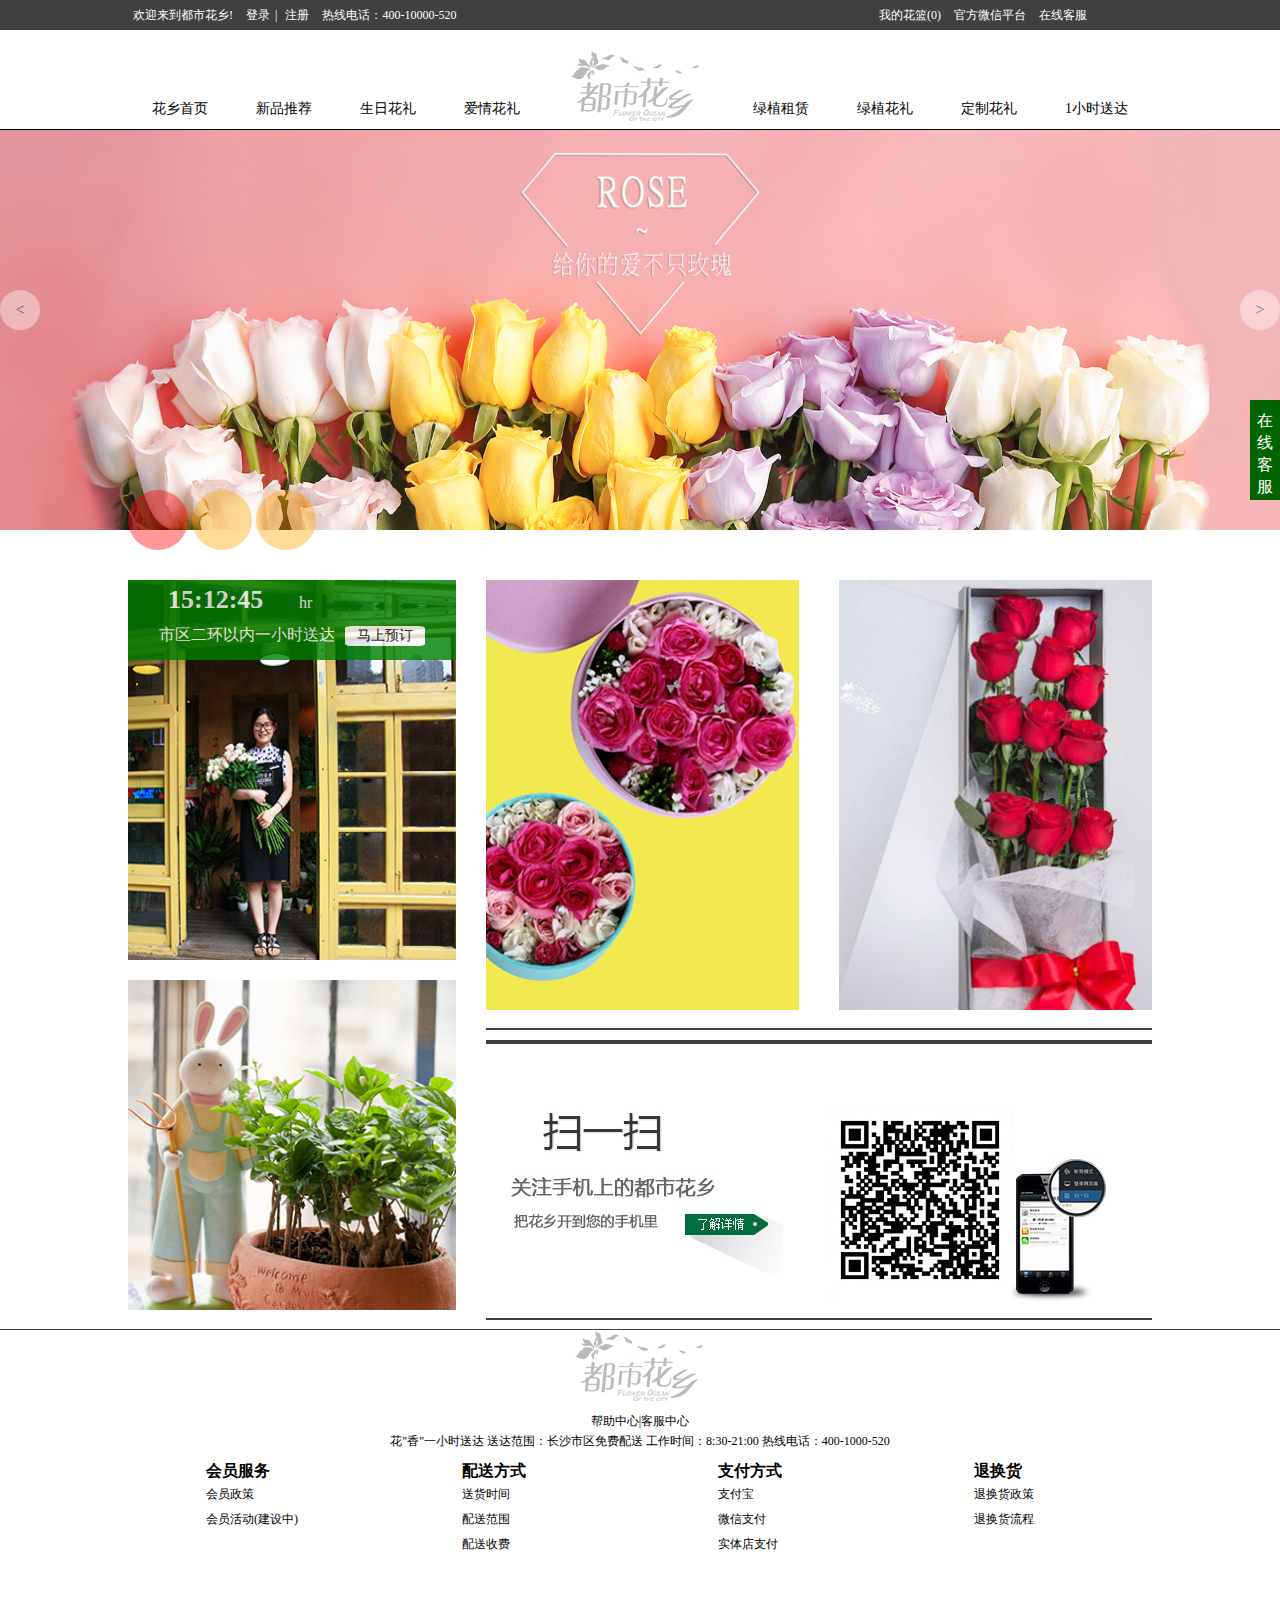
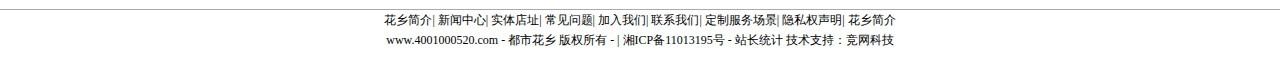
<file: index.html>
<!DOCTYPE html>
<html>
	<head>
		<meta charset="utf-8" />
		<title></title>
		<link rel="stylesheet" type="text/css" href="css/base.css"/>
		<link rel="stylesheet" type="text/css" href="css/style.css"/>
		<script src="js/style.js"></script>
		<script src="js/script.js"></script>
	</head>
	<body>
		<header>
			
			<p>
			<a href="#">欢迎来到都市花乡!</a>
			<a href="#">登录</a>|
			<a href="#">注册</a>
			<a href="#">热线电话：400-10000-520</a>
			<a href="#">我的花篮(0)</a>
			<a href="#">官方微信平台</a>
			<a href="#">在线客服</a>
			
			</p>
			
			
		</header>
	<div class="nav">
		<div class="main">
			<p>
				<a href="#" >花乡首页</a>
				<a href="xiangqin.html" >新品推荐</a>
				<a href="birthday.html" >生日花礼</a>
				<a href="aiqing.html" >爱情花礼</a>
				<a href="#"><img src="img/souye/logo_2.png"/></a>
				<a href="greenborrow.html">绿植租赁</a>
				<a href="##" >绿植花礼</a>
				<a href="##" >定制花礼</a>
				<a href="##">1小时送达</a>
			</p>
		</div>
	</div>
	
	<div class="banner">
		<ul class="list">
			<li><img src="img/souye/banner01.jpg"/></li>
			<li><img src="img/souye/banner02.jpg"/></li>
			<li><img src="img/souye/banner03.jpg"/></li>
		</ul>
		<div class="direction">
			<a href="##">&lt;</a>
			<a href="##">&gt;</a>
		</div>
		<div class="circle">
			<a href="##" class="active"></a>
			<a href="##"></a>
			<a href="##"></a>
		</div>
		
	</div>

    <div class="content">
    	<div class="main">
    		<div class="left">
    			<div class="top">
    				<img src="img/souye/left01.jpg"/>
    				<div class="time">
    					<p><span id="time">15:12:45</span><span>hr</span></p>
    					<p><span id="">市区二环以内一小时送达</span><a href="##">马上预订</a></p>
    				</div>
    			</div>
    			<div class="bottom move1">
    				<img src="img/souye/left02.jpg"/>
    				<div class="con">
    					<p>植物花礼</p>
    					<p>居家化生活|绿色|健康|小资</p>
    					<p><a href="##">立即购买</a></p>
    				</div>
    			</div>
    		</div>
    		
    		<div class="right">
    			<div class="top">
    				<div class="left move1">
    					<img src="img/souye/right01.jpg"/>
    					<div class="con">
    					<p>最爱</p>
    					<p>有你说的爱，还有可以触摸到的幸福</p>
    					<p><a href="##">立即购买</a></p>
    				</div>
    				</div>
    				<div class="right move1">
    					<img src="img/souye/right02.jpg"/>
    					<div class="con">
    					<p>最爱</p>
    					<p>有你说的爱，还有可以触摸到的幸福</p>
    					<p><a href="##">立即购买</a></p>
    				</div>
    				</div>
    			</div>
    			<div class="bottom">
    				<div class="left">
    					<a href="##">
    						<img src="img/souye/right03.jpg"/>
    					</a>
    				</div>
    				<div class="right">
    					<img src="img/souye/right04.jpg"/>
    				</div>
    			</div>
    		</div>
    	</div>
    </div>
	
	<footer>
		<div class="top">
			<p><img src="img/souye/logo_2.png"/></p>
			<p><a href="##">帮助中心</a>|<a href="##">客服中心</a></p>
			<p>花"香"一小时送达   送达范围：长沙市区免费配送  工作时间：8:30-21:00 热线电话：400-1000-520</p>
			<div class="main">
				
					<ul>
						<h4>会员服务</h4>
						<li><a href="##">会员政策</a></li>
						<li><a href="##">会员活动(建设中)</a></li>
					</ul>
					<ul>
						<h4>配送方式</h4>
						<li><a href="##">送货时间</a></li>
						<li><a href="##">配送范围</a></li>
						<li><a href="##">配送收费</a></li>
					</ul>
					<ul>
						<h4>支付方式</h4>
						<li><a href="##">支付宝</a></li>
						<li><a href="##">微信支付</a></li>
						<li><a href="##">实体店支付</a></li>
					</ul>
					<ul>
						<h4>退换货</h4>
						<li><a href="##">退换货政策</a></li>
						<li><a href="##">退换货流程</a></li>
					</ul>
				
			</div>
			</div>
			<div class="bottom">
			<p>
				<a href="##">花乡简介</a>|
				<a href="##">新闻中心</a>|
				<a href="##">实体店址</a>|
				<a href="##">常见问题</a>|
				<a href="##">加入我们</a>|
				<a href="##">联系我们</a>|
				<a href="##">定制服务场景</a>|
				<a href="##">隐私权声明</a>|
				<a href="##">花乡简介</a>
			</p>
			<p>www.4001000520.com - 都市花乡 版权所有 - | 湘ICP备11013195号 - 站长统计 技术支持：竞网科技</p>
		</div>
		
		
		<div class="movelr">
			<div class="ask1" ><a href="##">在线客服</a></div>
		<div class="ask2">
			<div>
				<p >在线客服<a href="##" class="back">></a></p>
			<img src="img/souye/qq.gif"/>
			<div class="bottom">
				<img src="img/souye/quickmark.jpg"/>
			</div>
			</div>
			
			
		</div>
			
		</div>
		
		<a class="backttop">
			<img src="img/souye/backtop.PNG"/>
		</a>
	</footer>
	
	</body>
</html>
</file>
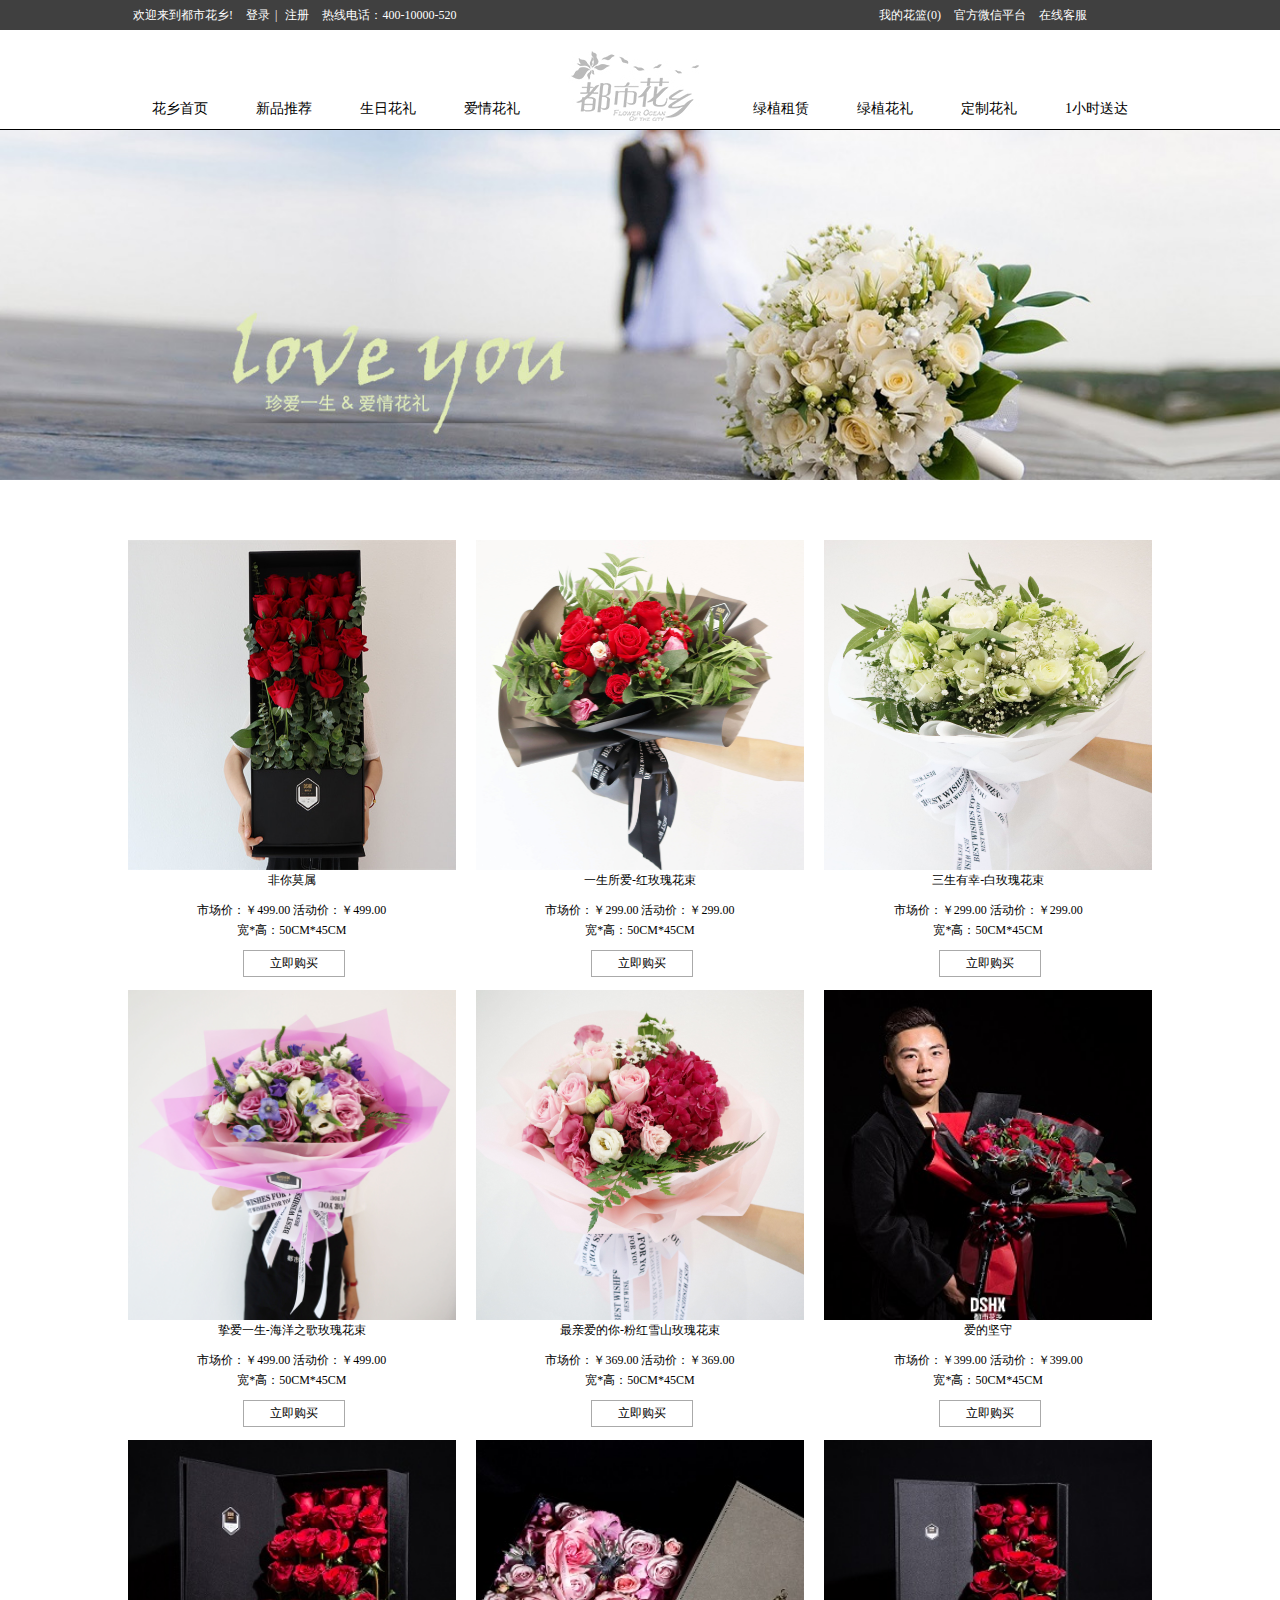
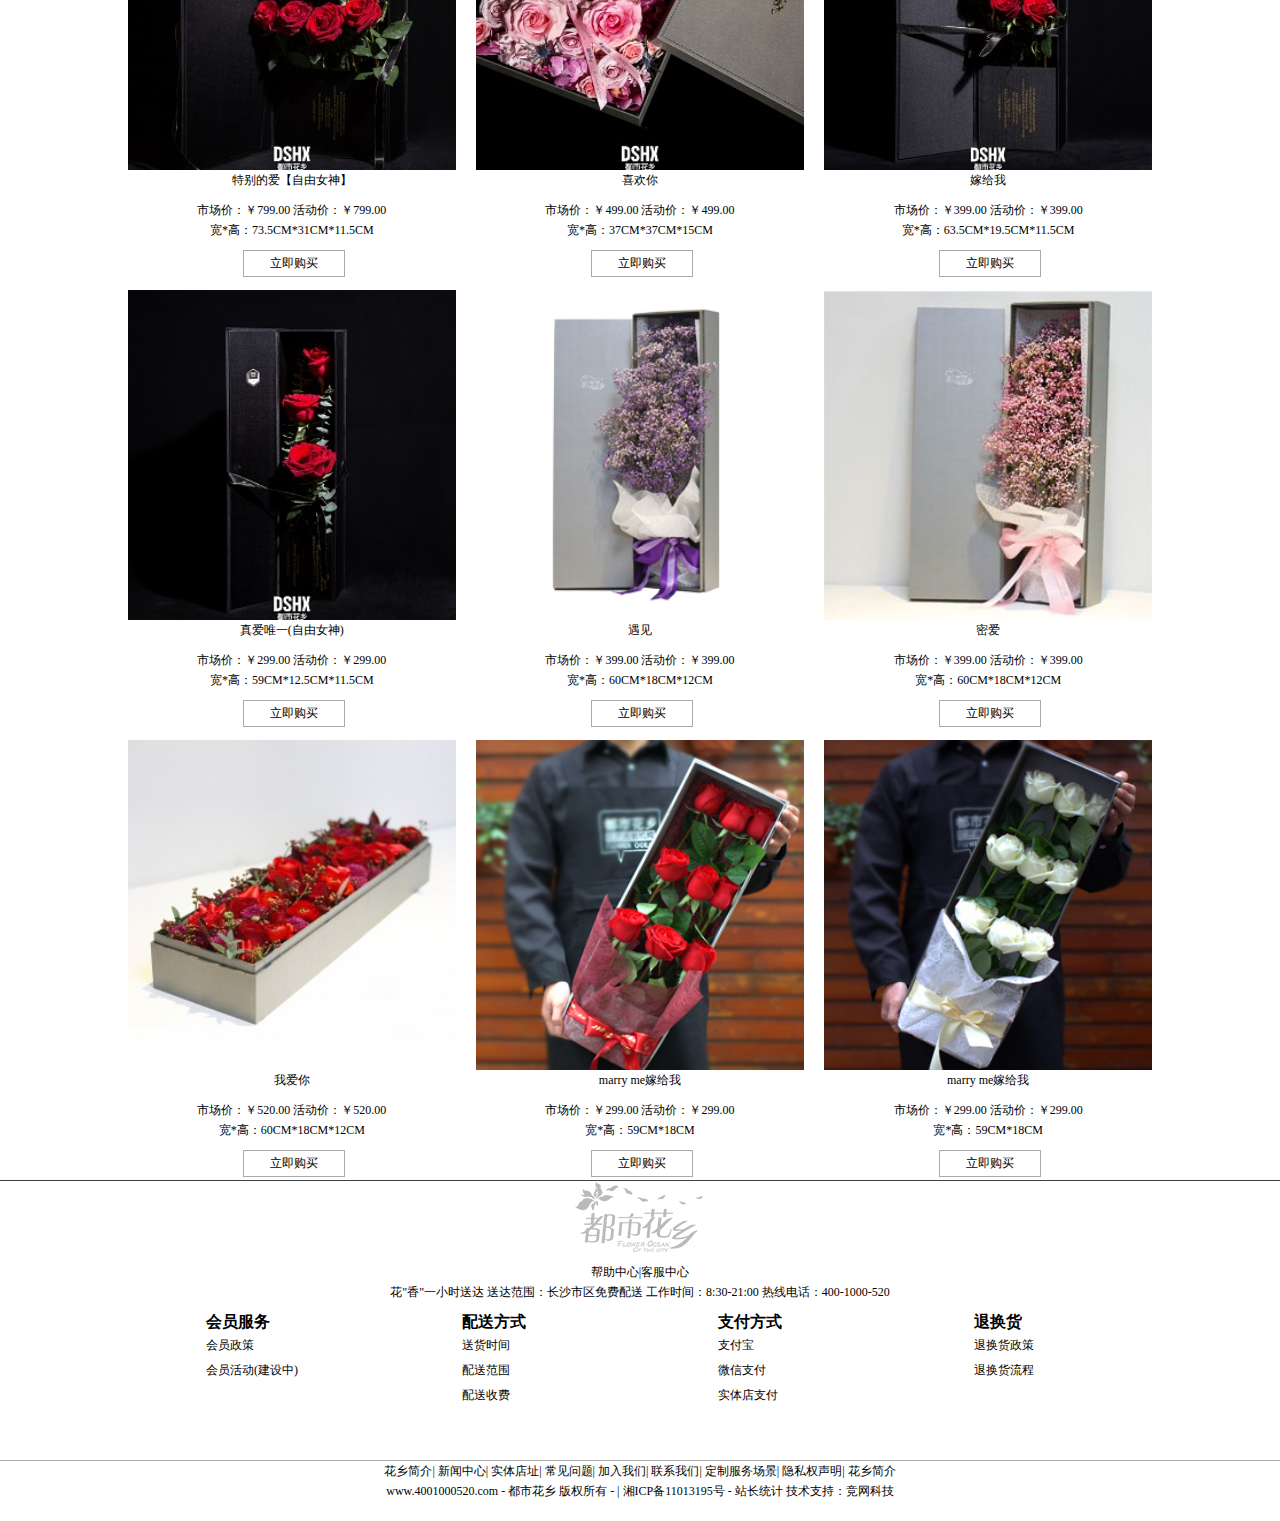
<file: aiqing.html>
<!DOCTYPE html>
<html>
	<head>
		<meta charset="UTF-8">
		<title></title>
		<link rel="stylesheet" type="text/css" href="css/base.css"/>
		<link rel="stylesheet" type="text/css" href="css/flower01.css"/>
		<script src="js/aiqing.js"></script>
		<script src="js/script.js"></script>
		<script src="js/ajax.js" ></script>
	</head>
	<body>
				<header>
			
			<p>
			<a href="#">欢迎来到都市花乡!</a>
			<a href="#">登录</a>|
			<a href="#">注册</a>
			<a href="#">热线电话：400-10000-520</a>
			<a href="#">我的花篮(0)</a>
			<a href="#">官方微信平台</a>
			<a href="#">在线客服</a>
			</p>
			
			
		</header>
	    <div class="nav">
		<div class="main">
			<p>
				<a href="index.html" class="nav1">花乡首页</a>
				<a href="xiangqin.html" class="nav1">新品推荐</a>
				<a href="birthday.html" class="nav1">生日花礼</a>
				<a href="#" class="nav1">爱情花礼</a>
				<a href="#"><img src="img/birthday/logo_2.png"/></a>
				<a href="greenborrow.html" class="nav1">绿植租赁</a>
				<a href="green.html" class="nav1">绿植花礼</a>
				<a href="##" class="nav1">定制花礼</a>
				<a href="##" class="nav1">1小时送达</a>
			</p>
		</div>
	</div>
	
		<div class="banner">
		<ul class="list">
			<li><img src="img/aiqing/banner.jpg"/></li>
		</ul>
		
		</div>
	
	
	
	
	    <div class="content">
    	<div class="main">
    		
    	</div>
      </div>
	
	<footer>
		<div class="top">
			<p><img src="img/birthday/logo_2.png"/></p>
			<p><a href="##">帮助中心</a>|<a href="##">客服中心</a></p>
			<p>花"香"一小时送达   送达范围：长沙市区免费配送  工作时间：8:30-21:00 热线电话：400-1000-520</p>
			<div class="main">
				
					<ul>
						<h4>会员服务</h4>
						<li><a href="##">会员政策</a></li>
						<li><a href="##">会员活动(建设中)</a></li>
					</ul>
					<ul>
						<h4>配送方式</h4>
						<li><a href="##">送货时间</a></li>
						<li><a href="##">配送范围</a></li>
						<li><a href="##">配送收费</a></li>
					</ul>
					<ul>
						<h4>支付方式</h4>
						<li><a href="##">支付宝</a></li>
						<li><a href="##">微信支付</a></li>
						<li><a href="##">实体店支付</a></li>
					</ul>
					<ul>
						<h4>退换货</h4>
						<li><a href="##">退换货政策</a></li>
						<li><a href="##">退换货流程</a></li>
					</ul>
				
			</div>
			</div>
			<div class="bottom">
			<p>
				<a href="##">花乡简介</a>|
				<a href="##">新闻中心</a>|
				<a href="##">实体店址</a>|
				<a href="##">常见问题</a>|
				<a href="##">加入我们</a>|
				<a href="##">联系我们</a>|
				<a href="##">定制服务场景</a>|
				<a href="##">隐私权声明</a>|
				<a href="##">花乡简介</a>
			</p>
			<p>www.4001000520.com - 都市花乡 版权所有 - | 湘ICP备11013195号 - 站长统计 技术支持：竞网科技</p>
		</div>
		</div>
		
	</footer>
	</body>
</html>
</file>
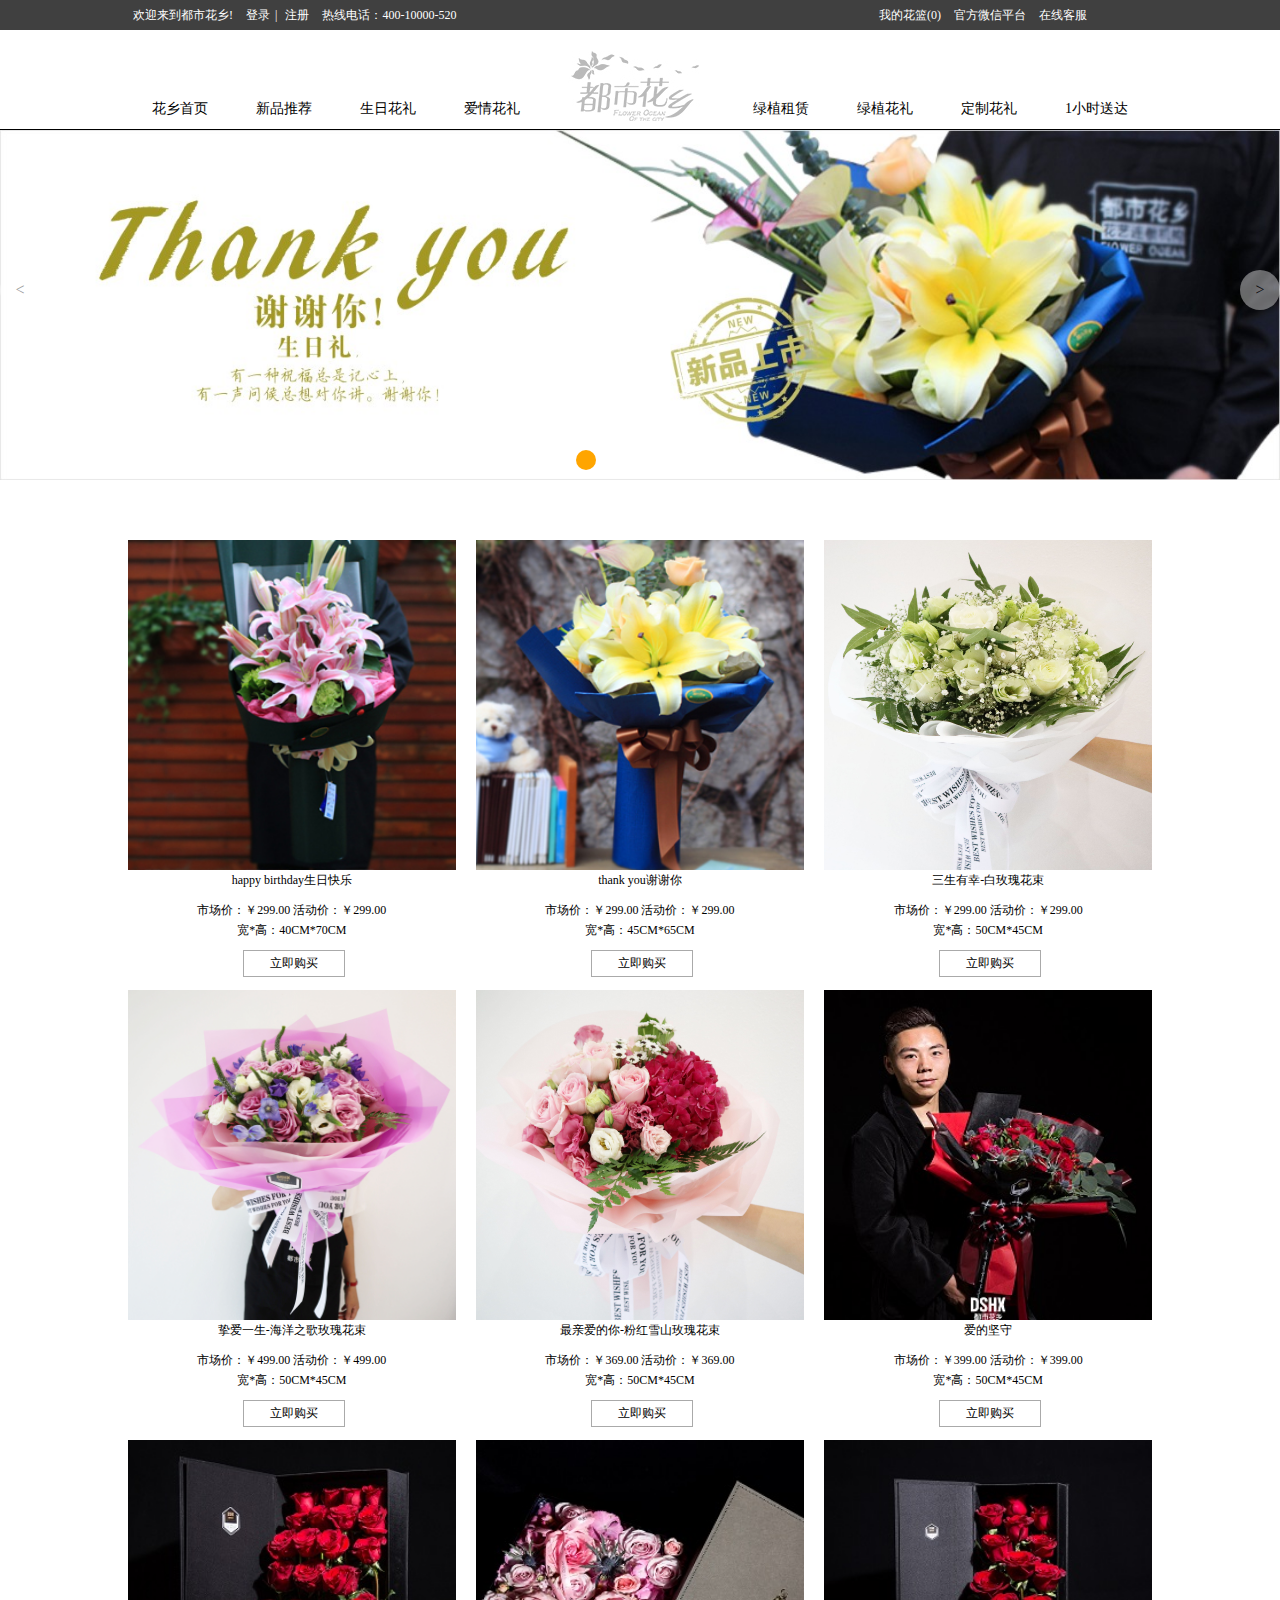
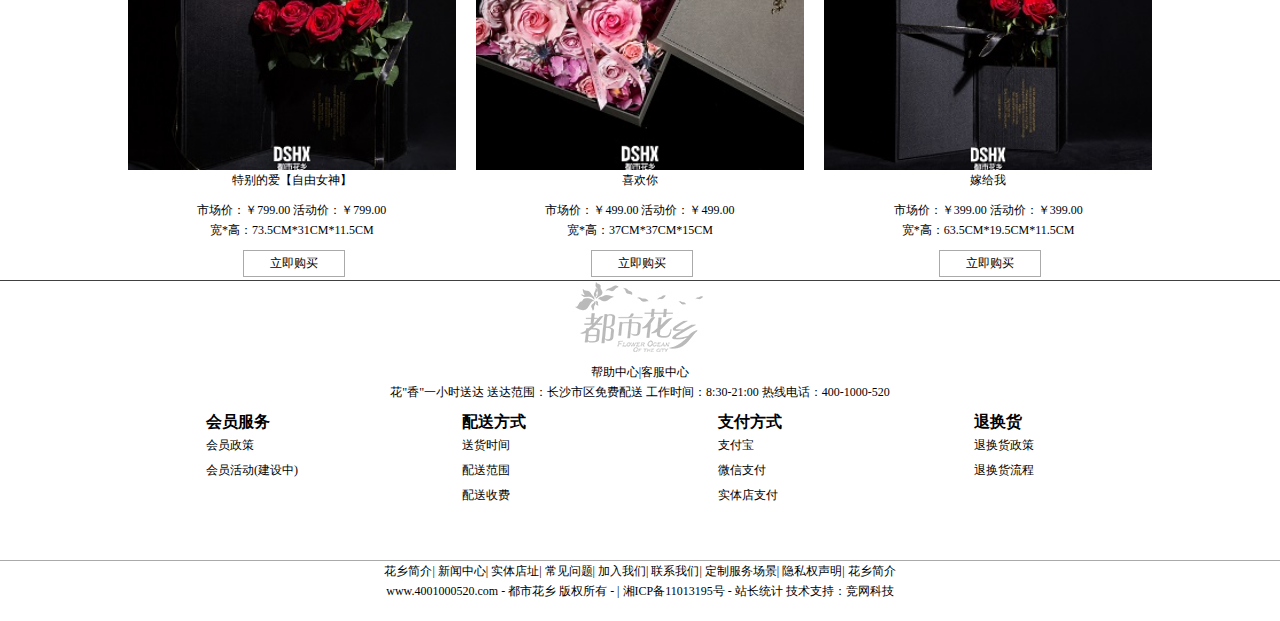
<file: birthday.html>
<!DOCTYPE html>
<html>
	<head>
		<meta charset="UTF-8">
		<title></title>
		<link rel="stylesheet" type="text/css" href="css/base.css"/>
		<link rel="stylesheet" type="text/css" href="css/flower01.css"/>
		<script src="js/birthday.js"></script>
		<script src="js/script.js"></script>
		<script src="js/ajax.js" ></script>
	</head>
	<body>
		<header>
			
			<p>
			<a href="#">欢迎来到都市花乡!</a>
			<a href="#">登录</a>|
			<a href="#">注册</a>
			<a href="#">热线电话：400-10000-520</a>
			<a href="#">我的花篮(0)</a>
			<a href="#">官方微信平台</a>
			<a href="#">在线客服</a>
			</p>
			
			
		</header>
	    <div class="nav">
		<div class="main">
			<p>
				<a href="index.html" class="nav1">花乡首页</a>
				<a href="xiangqin.html" class="nav1">新品推荐</a>
				<a href="#" class="nav1">生日花礼</a>
				<a href="aiqing.html" class="nav1">爱情花礼</a>
				<a href="#"><img src="img/birthday/logo_2.png"/></a>
				<a href="##" class="nav1">绿植租赁</a>
				<a href="##" class="nav1">绿植花礼</a>
				<a href="##" class="nav1">定制花礼</a>
				<a href="##" class="nav1">1小时送达</a>
			</p>
		</div>
	</div>
	
		<div class="banner">
		<ul class="list">
			<li><img src="img/birthday/banner301.jpg"/></li>
			<li><img src="img/birthday/banner302.jpg"/></li>
		</ul>
		<div class="direction">
			<a href="##">&lt;</a>
			<a href="##">&gt;</a>
		</div>
		<div class="circle">
			<a href="##" class="active"></a>
			<a href="##"></a>
			
		</div>
		</div>
	
	
	
	
	    <div class="content">
    	<div class="main">
    		
    	</div>
      </div>
	
	<footer>
		<div class="top">
			<p><img src="img/birthday/logo_2.png"/></p>
			<p><a href="##">帮助中心</a>|<a href="##">客服中心</a></p>
			<p>花"香"一小时送达   送达范围：长沙市区免费配送  工作时间：8:30-21:00 热线电话：400-1000-520</p>
			<div class="main">
				
					<ul>
						<h4>会员服务</h4>
						<li><a href="##">会员政策</a></li>
						<li><a href="##">会员活动(建设中)</a></li>
					</ul>
					<ul>
						<h4>配送方式</h4>
						<li><a href="##">送货时间</a></li>
						<li><a href="##">配送范围</a></li>
						<li><a href="##">配送收费</a></li>
					</ul>
					<ul>
						<h4>支付方式</h4>
						<li><a href="##">支付宝</a></li>
						<li><a href="##">微信支付</a></li>
						<li><a href="##">实体店支付</a></li>
					</ul>
					<ul>
						<h4>退换货</h4>
						<li><a href="##">退换货政策</a></li>
						<li><a href="##">退换货流程</a></li>
					</ul>
				
			</div>
			</div>
			<div class="bottom">
			<p>
				<a href="##">花乡简介</a>|
				<a href="##">新闻中心</a>|
				<a href="##">实体店址</a>|
				<a href="##">常见问题</a>|
				<a href="##">加入我们</a>|
				<a href="##">联系我们</a>|
				<a href="##">定制服务场景</a>|
				<a href="##">隐私权声明</a>|
				<a href="##">花乡简介</a>
			</p>
			<p>www.4001000520.com - 都市花乡 版权所有 - | 湘ICP备11013195号 - 站长统计 技术支持：竞网科技</p>
		</div>
		</div>
		
	</footer>
	</body>
</html>
</file>
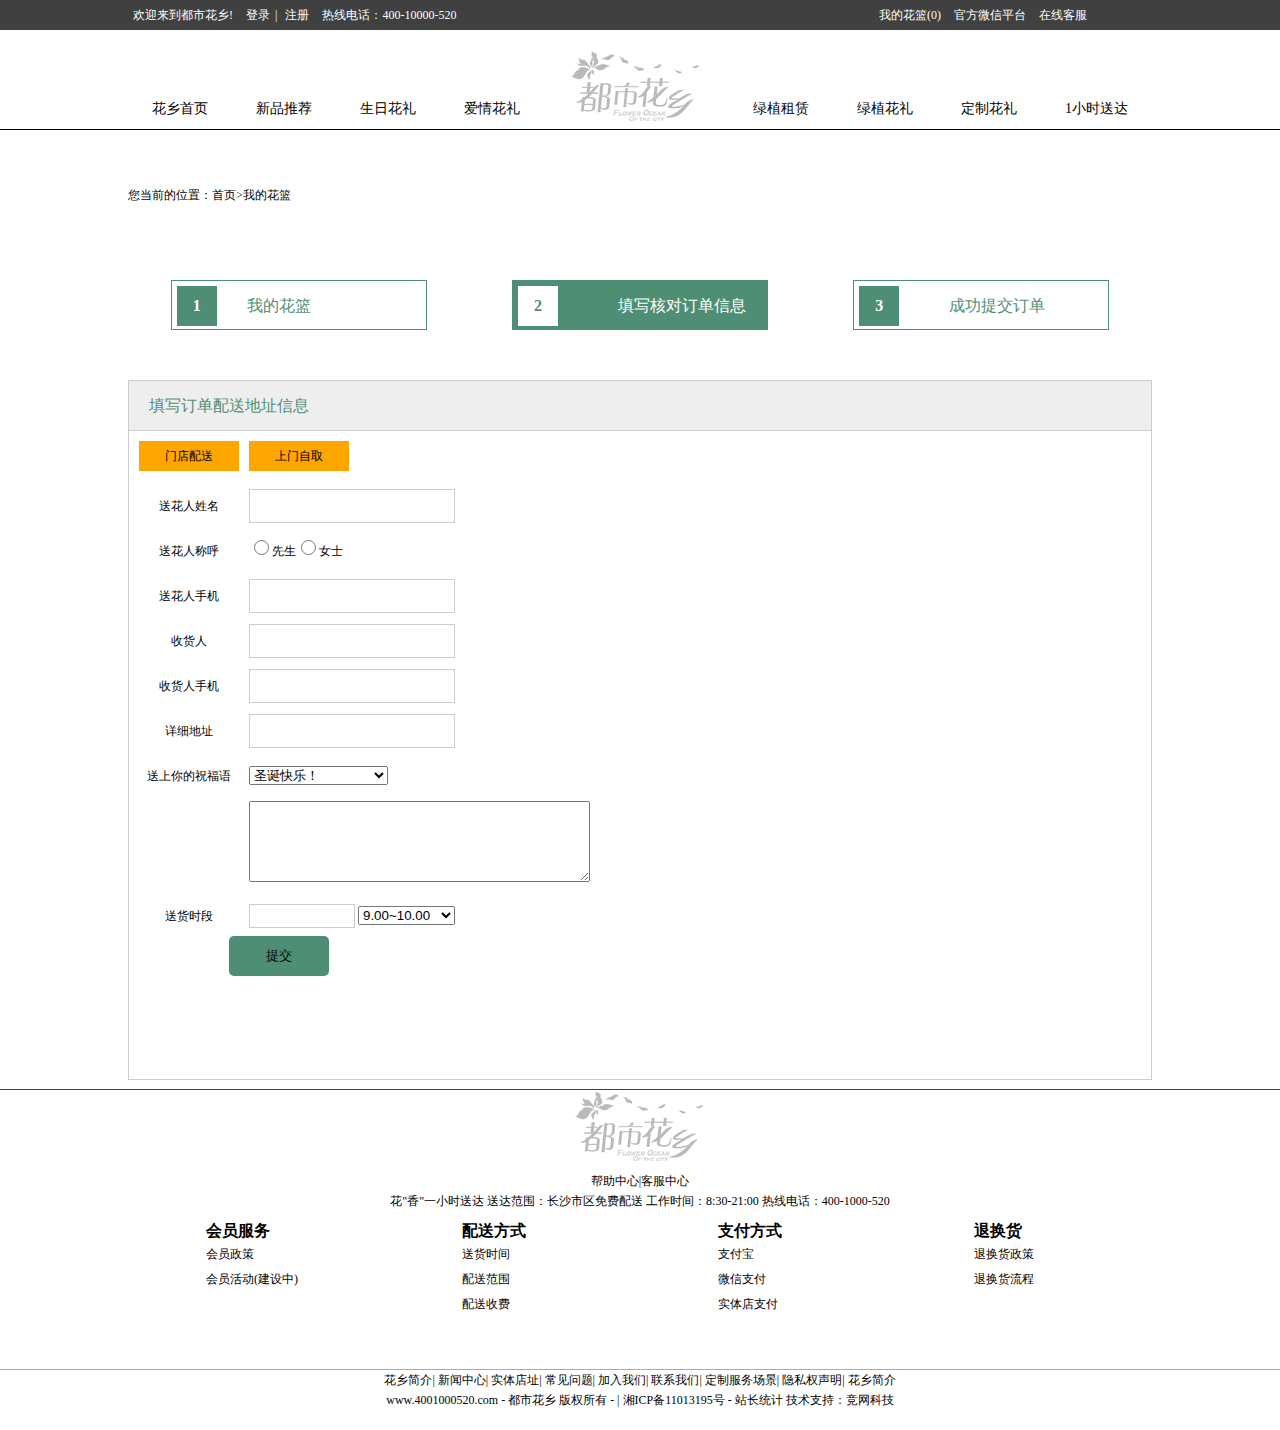
<file: buy.html>
<!DOCTYPE html>
<html>
	<head>
		<meta charset="UTF-8">
		<title></title>
		<link rel="stylesheet" type="text/css" href="css/base.css"/>
		<link rel="stylesheet" type="text/css" href="css/buy.css"/>
			
		</script>
	</head>
	<body>
			<header>
			
			<p>
			<a href="#">欢迎来到都市花乡!</a>
			<a href="#">登录</a>|
			<a href="#">注册</a>
			<a href="#">热线电话：400-10000-520</a>
			<a href="#">我的花篮(0)</a>
			<a href="#">官方微信平台</a>
			<a href="#">在线客服</a>
			</p>
			
			
		</header>
	    <div class="nav">
		<div class="main">
			<p>
				<a href="index.html" class="nav1">花乡首页</a>
				<a href="#" class="nav1">新品推荐</a>
				<a href="birthday.html" class="nav1">生日花礼</a>
				<a href="aiqing.html" class="nav1">爱情花礼</a>
				<a href="#"><img src="img/xiangqin/logo_2.png"/></a>
				<a href="##" class="nav1">绿植租赁</a>
				<a href="##" class="nav1">绿植花礼</a>
				<a href="##" class="nav1">定制花礼</a>
				<a href="##" class="nav1">1小时送达</a>
			</p>
		</div>
	</div>
	
	   
	
	
	    <div class="content">
    	<div class="main">
    		<p>您当前的位置：<a href="index.html">首页</a>&gt;<a href="cart.html">我的花篮</a></p>
    		<div class="top">
    			<p><span>1</span>我的花篮</p>
    			<p><span>2</span>填写核对订单信息</p>
    			<p><span>3</span>成功提交订单</p>
    		</div>
    		<div class="bottom">
    			<p>填写订单配送地址信息</p>
    			<a href="##" class="spa">门店配送</a><a href="##" class="spa">上门自取</a>
    			<form action="">
    				<div><span>送花人姓名</span><input type="text" /></div>
    				<div class="sex"><span >送花人称呼</span><input type="radio" name="nal" />先生<input type="radio" name="nal" />女士</div>
    				<div><span>送花人手机</span><input type="text" /></div>
    				<div><span>收货人</span><input type="text" /></div>
    				<div><span>收货人手机</span><input type="text" /></div>
    				<div><span>详细地址</span><input type="text" /></div>
    				<div><span>送上你的祝福语</span><select name="">
    					        <option value="">圣诞快乐！</option>
    					        <option value="">生日快乐！</option>
    					        <option value="">爱你，情人节快乐！</option>
    				    </select>
    				</div>
    				<div class="textare"><span></span><textarea cols="40" rows="5" ></textarea></div>
    				<div class="time"><span>送货时段</span><input type="text" />
    				       <select name="">
    					        <option value="">9.00~10.00</option>
    					        <option value="">10.00~11.00</option>
    					        <option value="">11.00~12.00</option>
    					        <option value="">12.00~13.00</option>
    					        <option value="">13.00~14.00</option>
    					        <option value="">14.00~15.00</option>
    					        <option value="">15.00~16.00</option>
    					        <option value="">16.00~17.00</option>
    					        <option value="">17.00~18.00</option>
    					        <option value="">18.00~19.00</option>
    					        <option value="">19.00~20.00</option>
    					        <option value="">20.00~21.00</option>
    					        <option value="">21.00~22.00</option>
    				    </select>
    				</div>
    				    <input type="button" value="提交">
    			    </form>
    			    
    			    
    			    
    			    <form action="">
    				<div><span>取货人</span><input type="text" /></div>
    				<div><span>取货人手机号</span><input type="text" /></div>
    				<div><span>详细地址</span><input type="text" /></div>
    				<div><span>送上你的祝福语</span><select name="">
    					        <option value="">圣诞快乐！</option>
    					        <option value="">生日快乐！</option>
    					        <option value="">爱你，情人节快乐！</option>
    				    </select>
    				</div>
    				<div class="textare"><span></span><textarea cols="40" rows="5" ></textarea></div>
    				<div class="time"><span>送货时段</span><input type="text" />
    				       <select name="">
    					        <option value="">9.00~10.00</option>
    					        <option value="">10.00~11.00</option>
    					        <option value="">11.00~12.00</option>
    					        <option value="">12.00~13.00</option>
    					        <option value="">13.00~14.00</option>
    					        <option value="">14.00~15.00</option>
    					        <option value="">15.00~16.00</option>
    					        <option value="">16.00~17.00</option>
    					        <option value="">17.00~18.00</option>
    					        <option value="">18.00~19.00</option>
    					        <option value="">19.00~20.00</option>
    					        <option value="">20.00~21.00</option>
    					        <option value="">21.00~22.00</option>
    				    </select>
    				</div>
    				    <input type="button" value="提交">
    			    </form>
    			    
    			    
    			    
    			
    		</div>
    		
    		
    	</div>
      </div>
	
	<footer>
		<div class="top">
			<p><img src="img/xiangqin/logo_2.png"/></p>
			<p><a href="##">帮助中心</a>|<a href="##">客服中心</a></p>
			<p>花"香"一小时送达   送达范围：长沙市区免费配送  工作时间：8:30-21:00 热线电话：400-1000-520</p>
			<div class="main">
				
					<ul>
						<h4>会员服务</h4>
						<li><a href="##">会员政策</a></li>
						<li><a href="##">会员活动(建设中)</a></li>
					</ul>
					<ul>
						<h4>配送方式</h4>
						<li><a href="##">送货时间</a></li>
						<li><a href="##">配送范围</a></li>
						<li><a href="##">配送收费</a></li>
					</ul>
					<ul>
						<h4>支付方式</h4>
						<li><a href="##">支付宝</a></li>
						<li><a href="##">微信支付</a></li>
						<li><a href="##">实体店支付</a></li>
					</ul>
					<ul>
						<h4>退换货</h4>
						<li><a href="##">退换货政策</a></li>
						<li><a href="##">退换货流程</a></li>
					</ul>
				
			</div>
			</div>
			<div class="bottom">
			<p>
				<a href="##">花乡简介</a>|
				<a href="##">新闻中心</a>|
				<a href="##">实体店址</a>|
				<a href="##">常见问题</a>|
				<a href="##">加入我们</a>|
				<a href="##">联系我们</a>|
				<a href="##">定制服务场景</a>|
				<a href="##">隐私权声明</a>|
				<a href="##">花乡简介</a>
			</p>
			<p>www.4001000520.com - 都市花乡 版权所有 - | 湘ICP备11013195号 - 站长统计 技术支持：竞网科技</p>
		</div>
		</div>
		
	</footer>
	</body>
</html>
<script type="text/javascript">
	window.onload=function(){
		var aForm=document.querySelectorAll("form");
		var aA=document.querySelectorAll(".spa");
		console.log(aForm,aA)
		for(var i=0;i<aA.length;i++){
			aA[i].index=i;
			aA[i].onclick=function(){
				for(var j=0;j<aForm.length;j++){
					aForm[j].style.display="none";
				}
				aForm[this.index].style.display="block";
			}
		}
	}
</script>
</file>
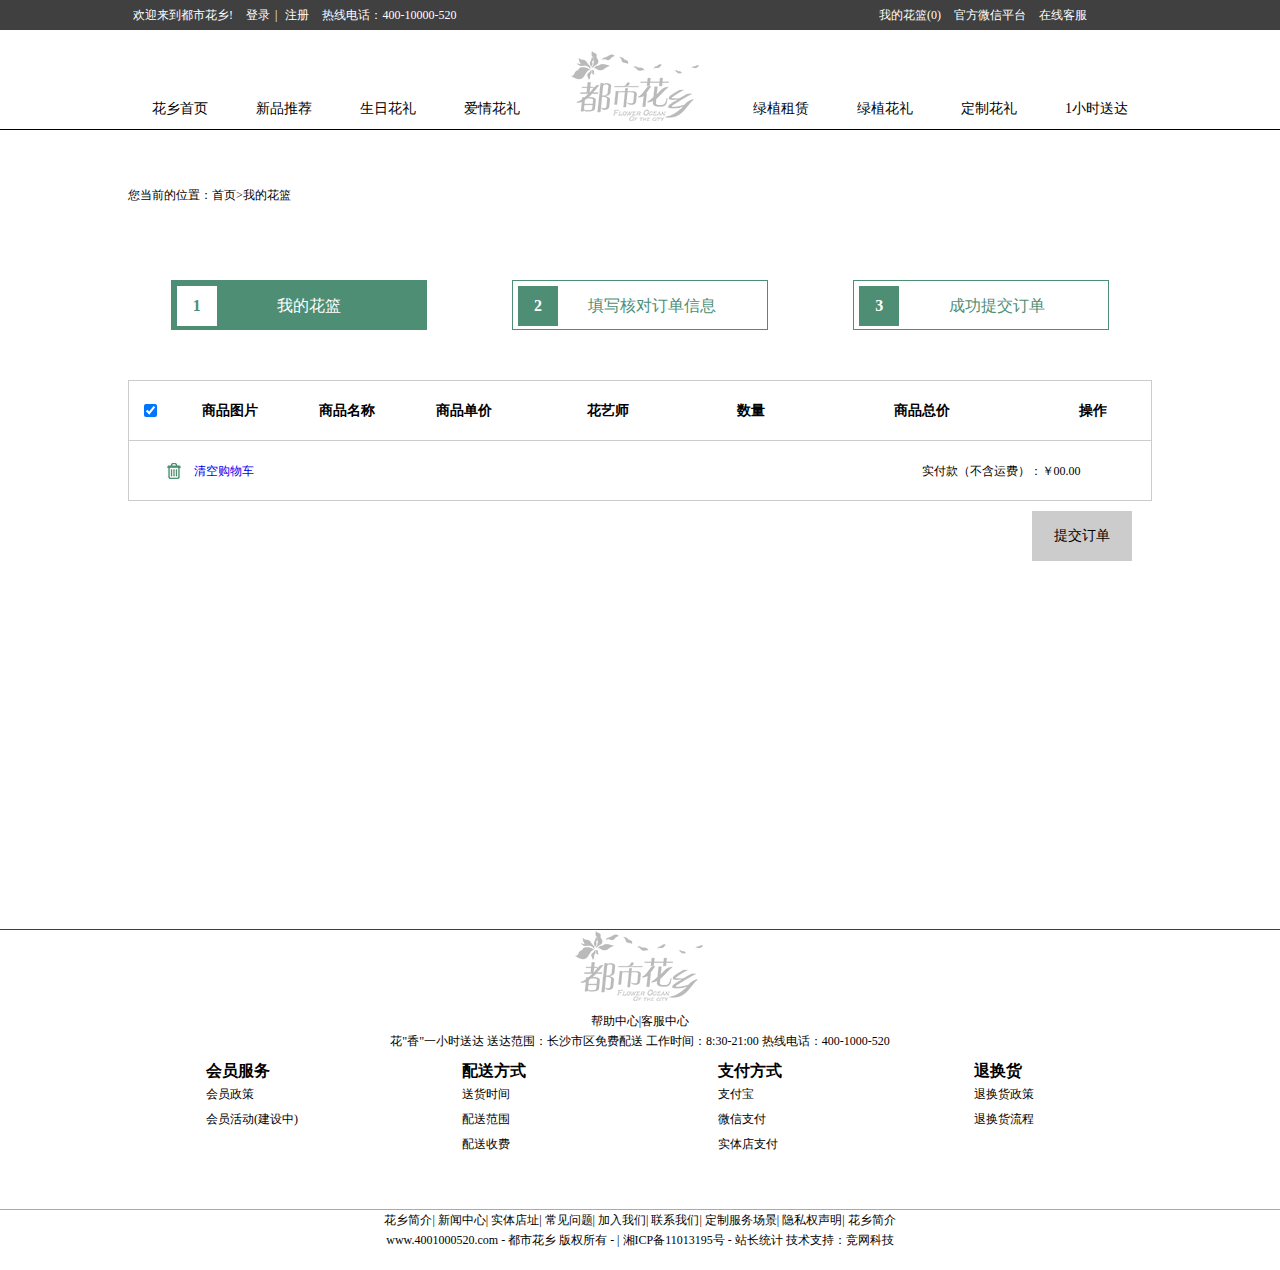
<file: cart.html>
<!DOCTYPE html>
<html>
	<head>
		<meta charset="UTF-8">
		<title></title>
		<link rel="stylesheet" type="text/css" href="css/base.css"/>
		<link rel="stylesheet" type="text/css" href="css/cart.css"/>
		<script src="js/ajax.js"></script>
		<script src="js/cookie.js"></script>
		<script src="js/cart.js">
			
		</script>
	</head>
	<body>
				<header>
			
			<p>
			<a href="#">欢迎来到都市花乡!</a>
			<a href="#">登录</a>|
			<a href="#">注册</a>
			<a href="#">热线电话：400-10000-520</a>
			<a href="#">我的花篮(0)</a>
			<a href="#">官方微信平台</a>
			<a href="#">在线客服</a>
			</p>
			
			
		</header>
	    <div class="nav">
		<div class="main">
			<p>
				<a href="index.html" class="nav1">花乡首页</a>
				<a href="#" class="nav1">新品推荐</a>
				<a href="birthday.html" class="nav1">生日花礼</a>
				<a href="aiqing.html" class="nav1">爱情花礼</a>
				<a href="#"><img src="img/xiangqin/logo_2.png"/></a>
				<a href="##" class="nav1">绿植租赁</a>
				<a href="##" class="nav1">绿植花礼</a>
				<a href="##" class="nav1">定制花礼</a>
				<a href="##" class="nav1">1小时送达</a>
			</p>
		</div>
	</div>
	
	   
	
	
	    <div class="content">
    	<div class="main">
    		<p>您当前的位置：<a href="index.html">首页</a>&gt;<a href="cart.html">我的花篮</a></p>
    		<div class="top">
    			<p><span>1</span>我的花篮</p>
    			<p><span>2</span>填写核对订单信息</p>
    			<p><span>3</span>成功提交订单</p>
    		</div>
    		<table cellspacing="0" cellpadding="0" class="tab">
    			<tr><th><input type="checkbox" checked="checked" class="allchecked"/></th>
    				<th>商品图片</th>
    				<th>商品名称</th>
    				<th>商品单价</th>
    				<th>花艺师</th>
    				<th>数量</th>
    				<th>商品总价</th>
    				<th>操作</th>
    			</tr>
    			
    			
    			
    			
    			
    			<tr class="zong">
    				
    				<td colspan="4"><p><img src="img/cart/delete.PNG"/><a href="##" class="alldelete">清空购物车</a></p></td>
    			    <td colspan="4"><p><span>实付款（不含运费）：</span><span class="pricetotal">￥00.00</span></p></td>
    			</tr>
    		</table>
    		<a href="##" class="buy1">提交订单</a>
    		
    	</div>
      </div>
	
	<footer>
		<div class="top">
			<p><img src="img/xiangqin/logo_2.png"/></p>
			<p><a href="##">帮助中心</a>|<a href="##">客服中心</a></p>
			<p>花"香"一小时送达   送达范围：长沙市区免费配送  工作时间：8:30-21:00 热线电话：400-1000-520</p>
			<div class="main">
				
					<ul>
						<h4>会员服务</h4>
						<li><a href="##">会员政策</a></li>
						<li><a href="##">会员活动(建设中)</a></li>
					</ul>
					<ul>
						<h4>配送方式</h4>
						<li><a href="##">送货时间</a></li>
						<li><a href="##">配送范围</a></li>
						<li><a href="##">配送收费</a></li>
					</ul>
					<ul>
						<h4>支付方式</h4>
						<li><a href="##">支付宝</a></li>
						<li><a href="##">微信支付</a></li>
						<li><a href="##">实体店支付</a></li>
					</ul>
					<ul>
						<h4>退换货</h4>
						<li><a href="##">退换货政策</a></li>
						<li><a href="##">退换货流程</a></li>
					</ul>
				
			</div>
			</div>
			<div class="bottom">
			<p>
				<a href="##">花乡简介</a>|
				<a href="##">新闻中心</a>|
				<a href="##">实体店址</a>|
				<a href="##">常见问题</a>|
				<a href="##">加入我们</a>|
				<a href="##">联系我们</a>|
				<a href="##">定制服务场景</a>|
				<a href="##">隐私权声明</a>|
				<a href="##">花乡简介</a>
			</p>
			<p>www.4001000520.com - 都市花乡 版权所有 - | 湘ICP备11013195号 - 站长统计 技术支持：竞网科技</p>
		</div>
		</div>
		
	</footer>
	</body>
</html>
</file>
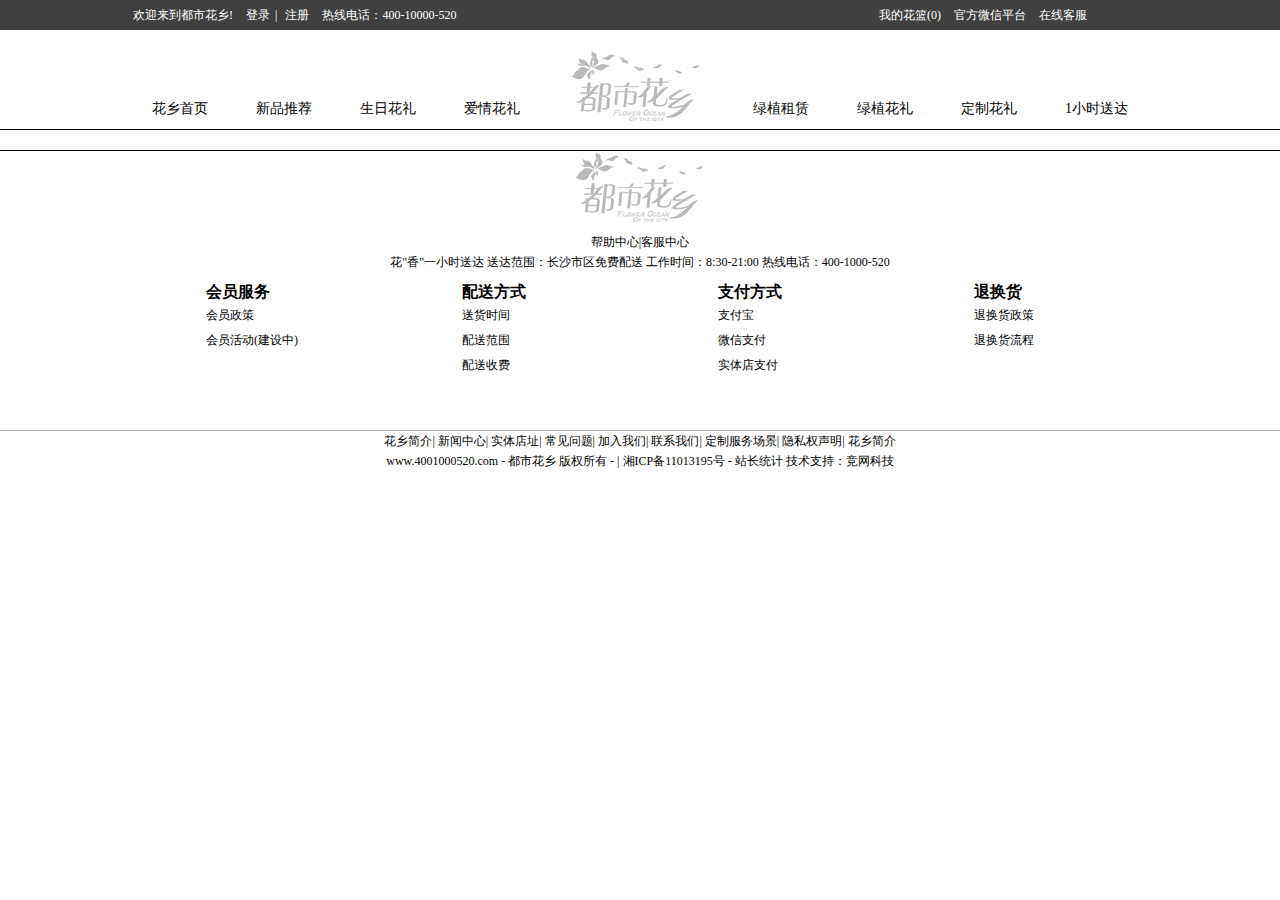
<file: detail.html>
<!DOCTYPE html>
<html>
	<head>
		<meta charset="utf-8" />
		<title></title>
		<link rel="stylesheet" type="text/css" href="css/base.css"/>
		<link rel="stylesheet" type="text/css" href="css/detail.css"/>
		<script src="js/detail.js">
		
		</script>
		<script src="js/ajax.js">
			
		</script>
		<script src="js/cookie.js">
			
		</script>
	</head>
	<body>
		<header>
			
			<p>
			<a href="#">欢迎来到都市花乡!</a>
			<a href="#">登录</a>|
			<a href="#">注册</a>
			<a href="#">热线电话：400-10000-520</a>
			<a href="#">我的花篮(0)</a>
			<a href="#">官方微信平台</a>
			<a href="#">在线客服</a>
			
			</p>
			
			
		</header>
	<div class="nav">
		<div class="main">
			<p>
				<a href="index.html" class="nav1">花乡首页</a>
				<a href="xiangqin.html" class="nav1">新品推荐</a>
				<a href="#" class="nav1">生日花礼</a>
				<a href="aiqing.html" class="nav1">爱情花礼</a>
				<a href="#"><img src="img/birthday/logo_2.png"/></a>
				<a href="greenborrow.html" class="nav1">绿植租赁</a>
				<a href="#" class="nav1">绿植花礼</a>
				<a href="##" class="nav1">定制花礼</a>
				<a href="##" class="nav1">1小时送达</a>
			</p>
		</div>
	</div>
	
	

    <div class="content">
    	<div class="main">
    		
   
    		
    	</div>
    </div>
	
	<footer>
		<div class="top">
			<p><img src="img/souye/logo_2.png"/></p>
			<p><a href="##">帮助中心</a>|<a href="##">客服中心</a></p>
			<p>花"香"一小时送达   送达范围：长沙市区免费配送  工作时间：8:30-21:00 热线电话：400-1000-520</p>
			<div class="main">
				
					<ul>
						<h4>会员服务</h4>
						<li><a href="##">会员政策</a></li>
						<li><a href="##">会员活动(建设中)</a></li>
					</ul>
					<ul>
						<h4>配送方式</h4>
						<li><a href="##">送货时间</a></li>
						<li><a href="##">配送范围</a></li>
						<li><a href="##">配送收费</a></li>
					</ul>
					<ul>
						<h4>支付方式</h4>
						<li><a href="##">支付宝</a></li>
						<li><a href="##">微信支付</a></li>
						<li><a href="##">实体店支付</a></li>
					</ul>
					<ul>
						<h4>退换货</h4>
						<li><a href="##">退换货政策</a></li>
						<li><a href="##">退换货流程</a></li>
					</ul>
				
			</div>
			</div>
			<div class="bottom">
			<p>
				<a href="##">花乡简介</a>|
				<a href="##">新闻中心</a>|
				<a href="##">实体店址</a>|
				<a href="##">常见问题</a>|
				<a href="##">加入我们</a>|
				<a href="##">联系我们</a>|
				<a href="##">定制服务场景</a>|
				<a href="##">隐私权声明</a>|
				<a href="##">花乡简介</a>
			</p>
			<p>www.4001000520.com - 都市花乡 版权所有 - | 湘ICP备11013195号 - 站长统计 技术支持：竞网科技</p>
		</div>
		</div>
		
	</footer>
	
	</body>
</html>
</file>
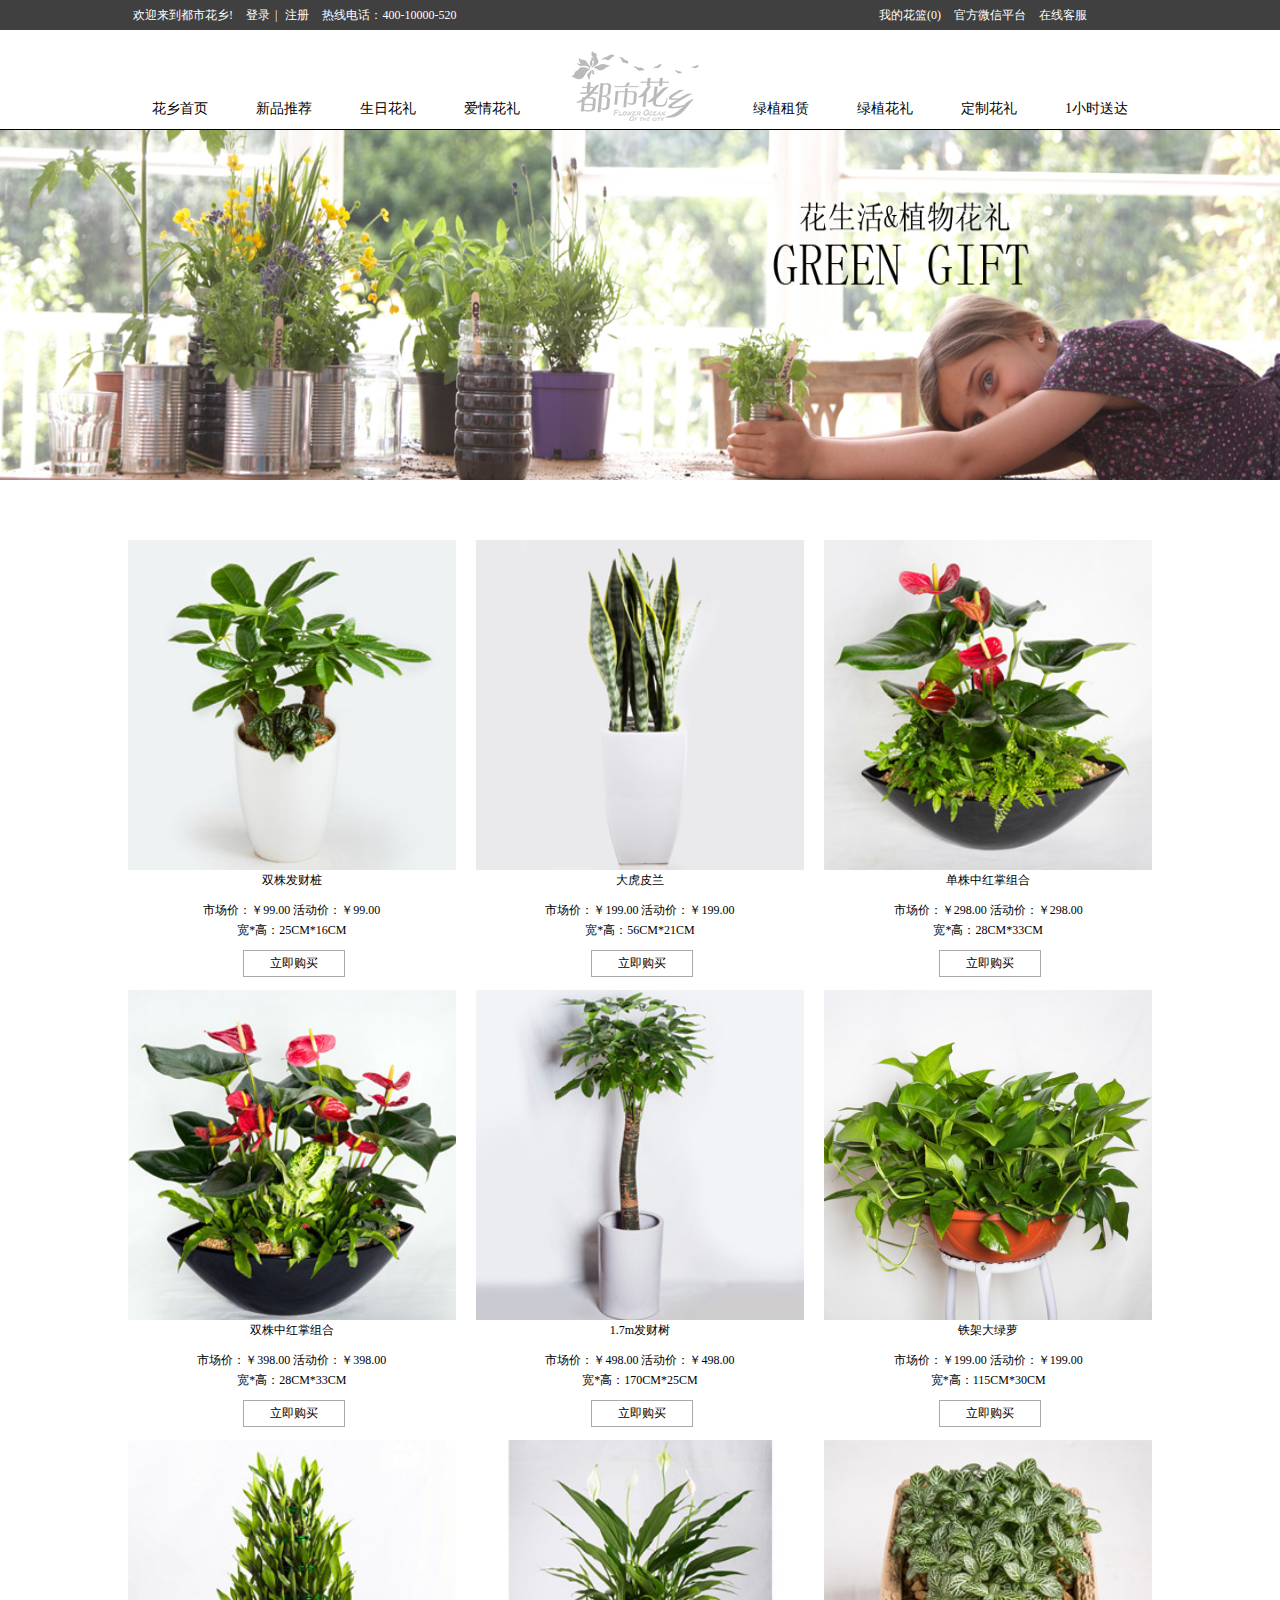
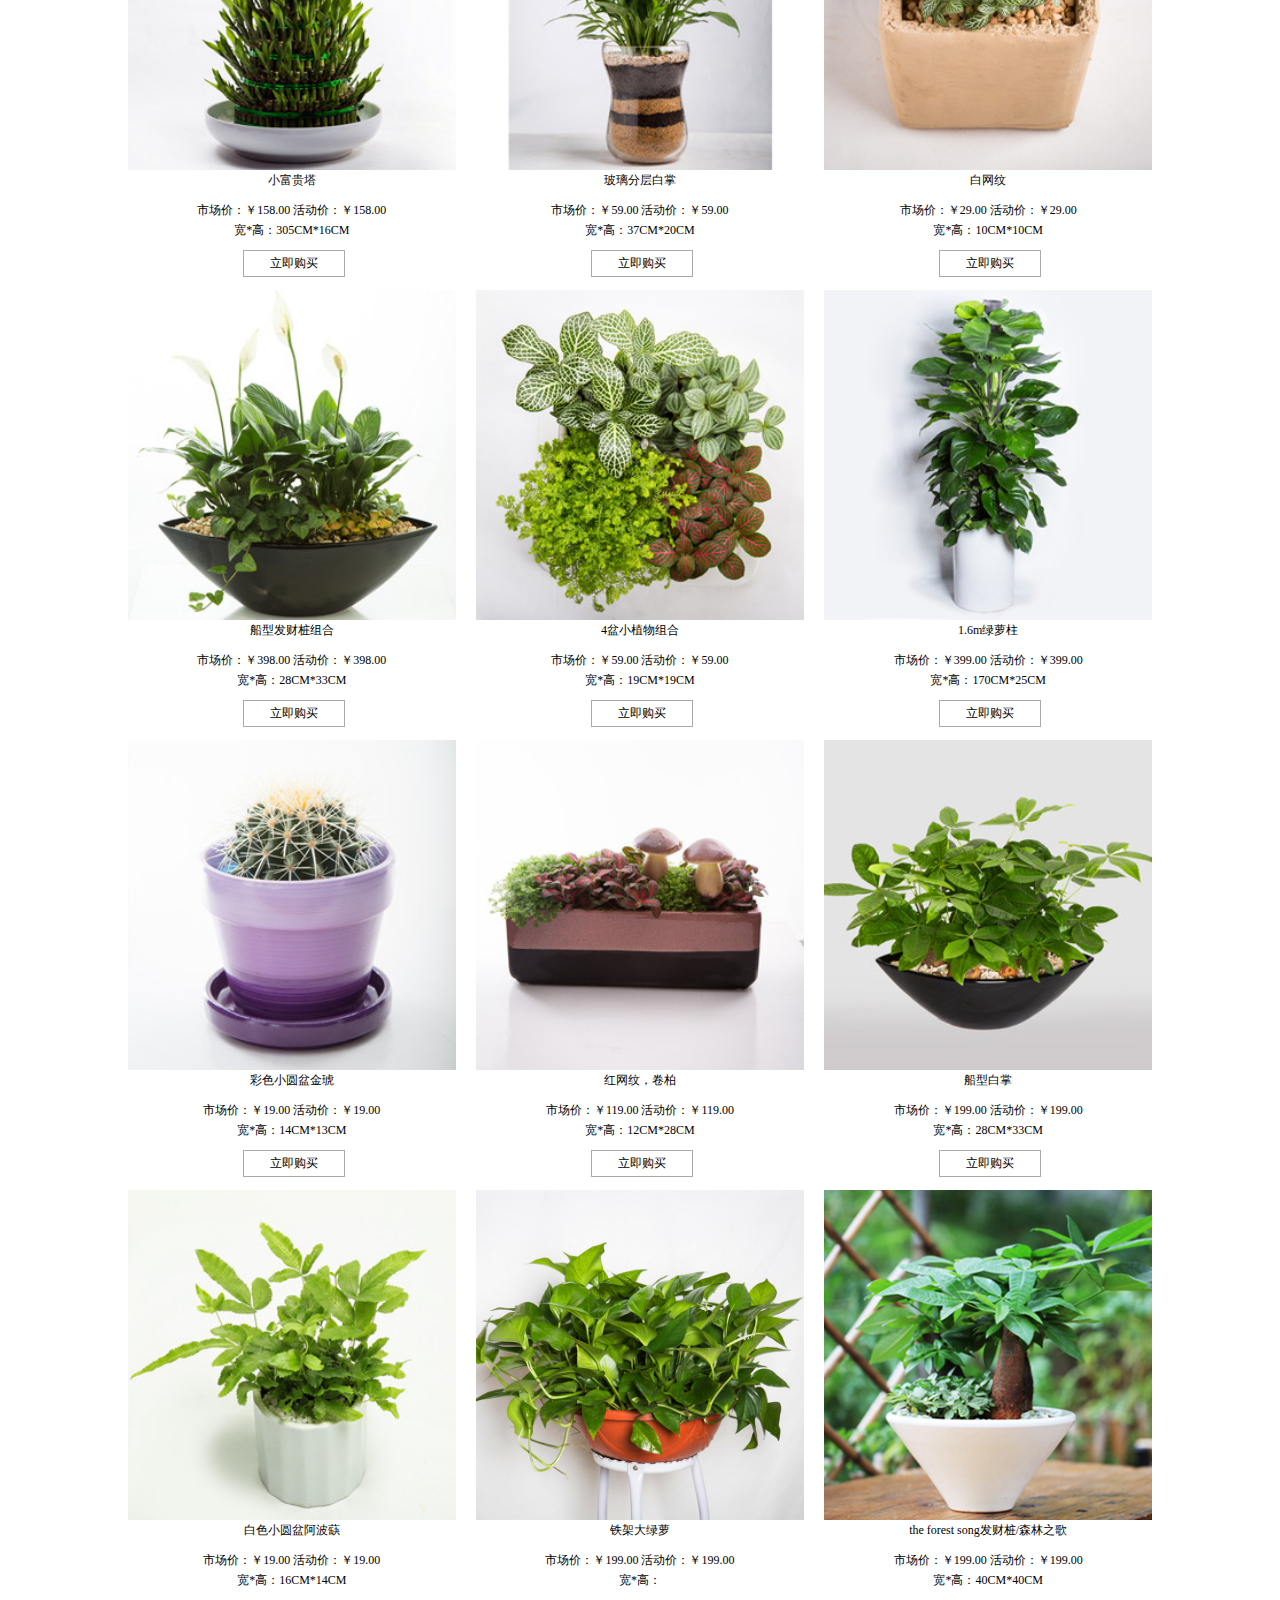
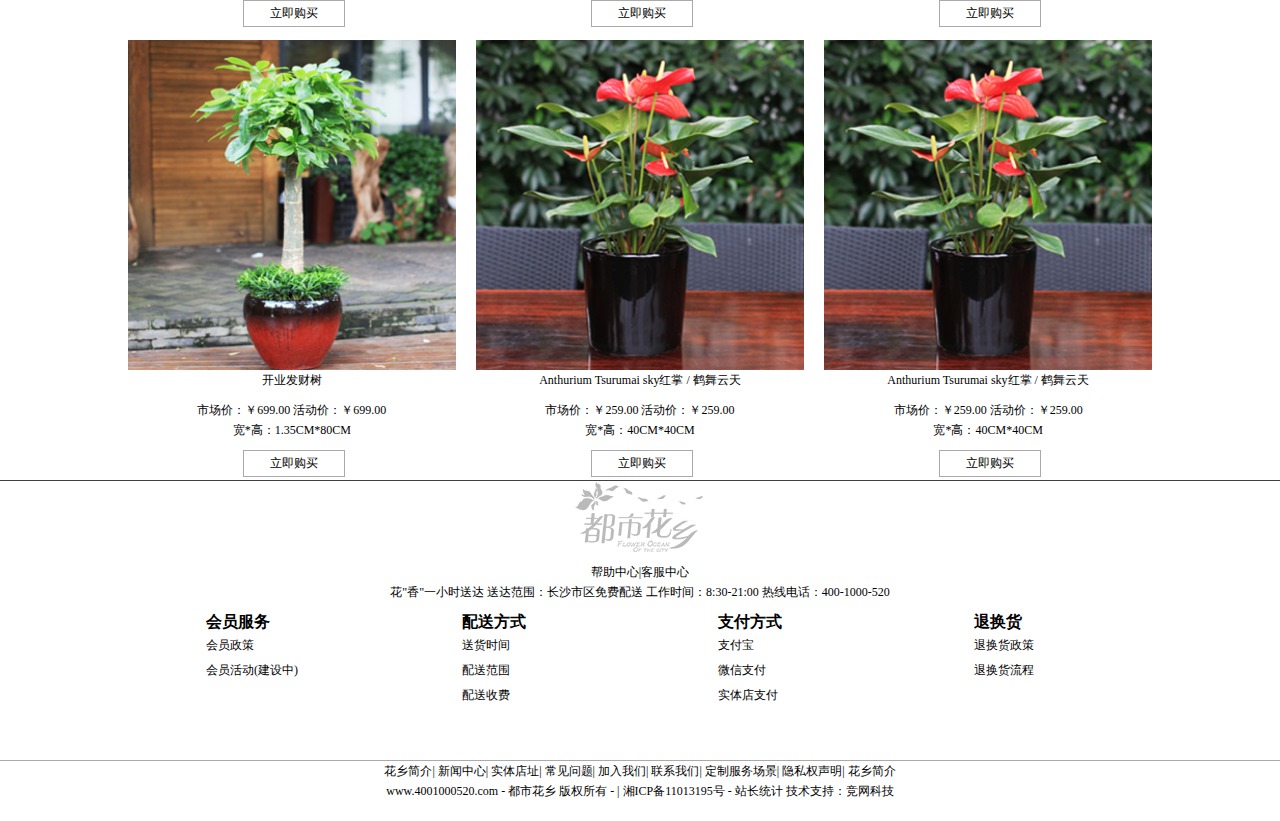
<file: green.html>
<!DOCTYPE html>
<html>
	<head>
		<meta charset="UTF-8">
		<title></title>
		<link rel="stylesheet" type="text/css" href="css/base.css"/>
		<link rel="stylesheet" type="text/css" href="css/flower01.css"/>
		<script src="js/green.js"></script>
		<script src="js/script.js"></script>
		<script src="js/ajax.js" ></script>
	</head>
	<body>
		<header>
			
			<p>
			<a href="#">欢迎来到都市花乡!</a>
			<a href="#">登录</a>|
			<a href="#">注册</a>
			<a href="#">热线电话：400-10000-520</a>
			<a href="#">我的花篮(0)</a>
			<a href="#">官方微信平台</a>
			<a href="#">在线客服</a>
			</p>
			
			
		</header>
	    <div class="nav">
		<div class="main">
			<p>
				<a href="index.html" class="nav1">花乡首页</a>
				<a href="xiangqin.html" class="nav1">新品推荐</a>
				<a href="#" class="nav1">生日花礼</a>
				<a href="aiqing.html" class="nav1">爱情花礼</a>
				<a href="#"><img src="img/birthday/logo_2.png"/></a>
				<a href="greenborrow.html" class="nav1">绿植租赁</a>
				<a href="#" class="nav1">绿植花礼</a>
				<a href="##" class="nav1">定制花礼</a>
				<a href="##" class="nav1">1小时送达</a>
			</p>
		</div>
	</div>
	
		<div class="banner">
		<ul class="list">
			<li><img src="img/green/banner01.jpg"/></li>
			
		</ul>
		
		</div>
	
	
	
	
	    <div class="content">
    	<div class="main">
    		
    	</div>
      </div>
	
	<footer>
		<div class="top">
			<p><img src="img/birthday/logo_2.png"/></p>
			<p><a href="##">帮助中心</a>|<a href="##">客服中心</a></p>
			<p>花"香"一小时送达   送达范围：长沙市区免费配送  工作时间：8:30-21:00 热线电话：400-1000-520</p>
			<div class="main">
				
					<ul>
						<h4>会员服务</h4>
						<li><a href="##">会员政策</a></li>
						<li><a href="##">会员活动(建设中)</a></li>
					</ul>
					<ul>
						<h4>配送方式</h4>
						<li><a href="##">送货时间</a></li>
						<li><a href="##">配送范围</a></li>
						<li><a href="##">配送收费</a></li>
					</ul>
					<ul>
						<h4>支付方式</h4>
						<li><a href="##">支付宝</a></li>
						<li><a href="##">微信支付</a></li>
						<li><a href="##">实体店支付</a></li>
					</ul>
					<ul>
						<h4>退换货</h4>
						<li><a href="##">退换货政策</a></li>
						<li><a href="##">退换货流程</a></li>
					</ul>
				
			</div>
			</div>
			<div class="bottom">
			<p>
				<a href="##">花乡简介</a>|
				<a href="##">新闻中心</a>|
				<a href="##">实体店址</a>|
				<a href="##">常见问题</a>|
				<a href="##">加入我们</a>|
				<a href="##">联系我们</a>|
				<a href="##">定制服务场景</a>|
				<a href="##">隐私权声明</a>|
				<a href="##">花乡简介</a>
			</p>
			<p>www.4001000520.com - 都市花乡 版权所有 - | 湘ICP备11013195号 - 站长统计 技术支持：竞网科技</p>
		</div>
		</div>
		
	</footer>
	</body>
</html>
</file>
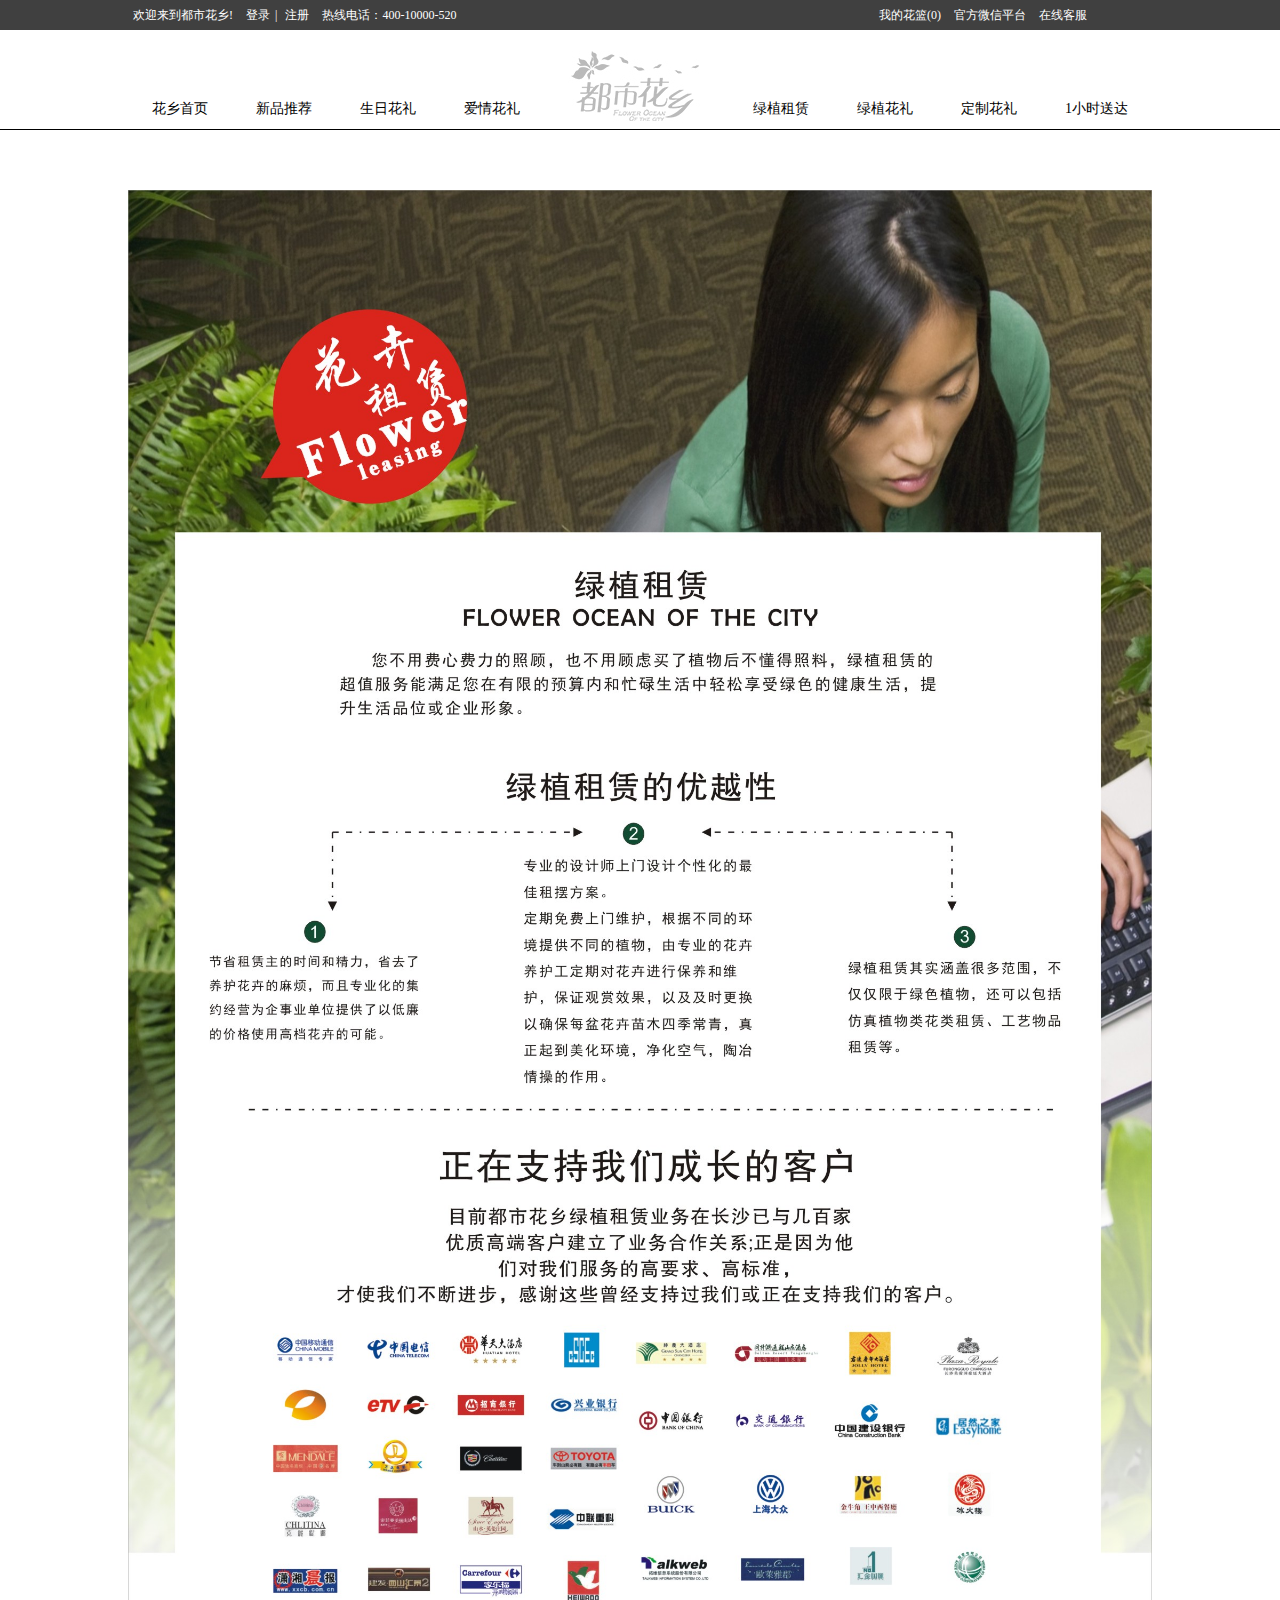
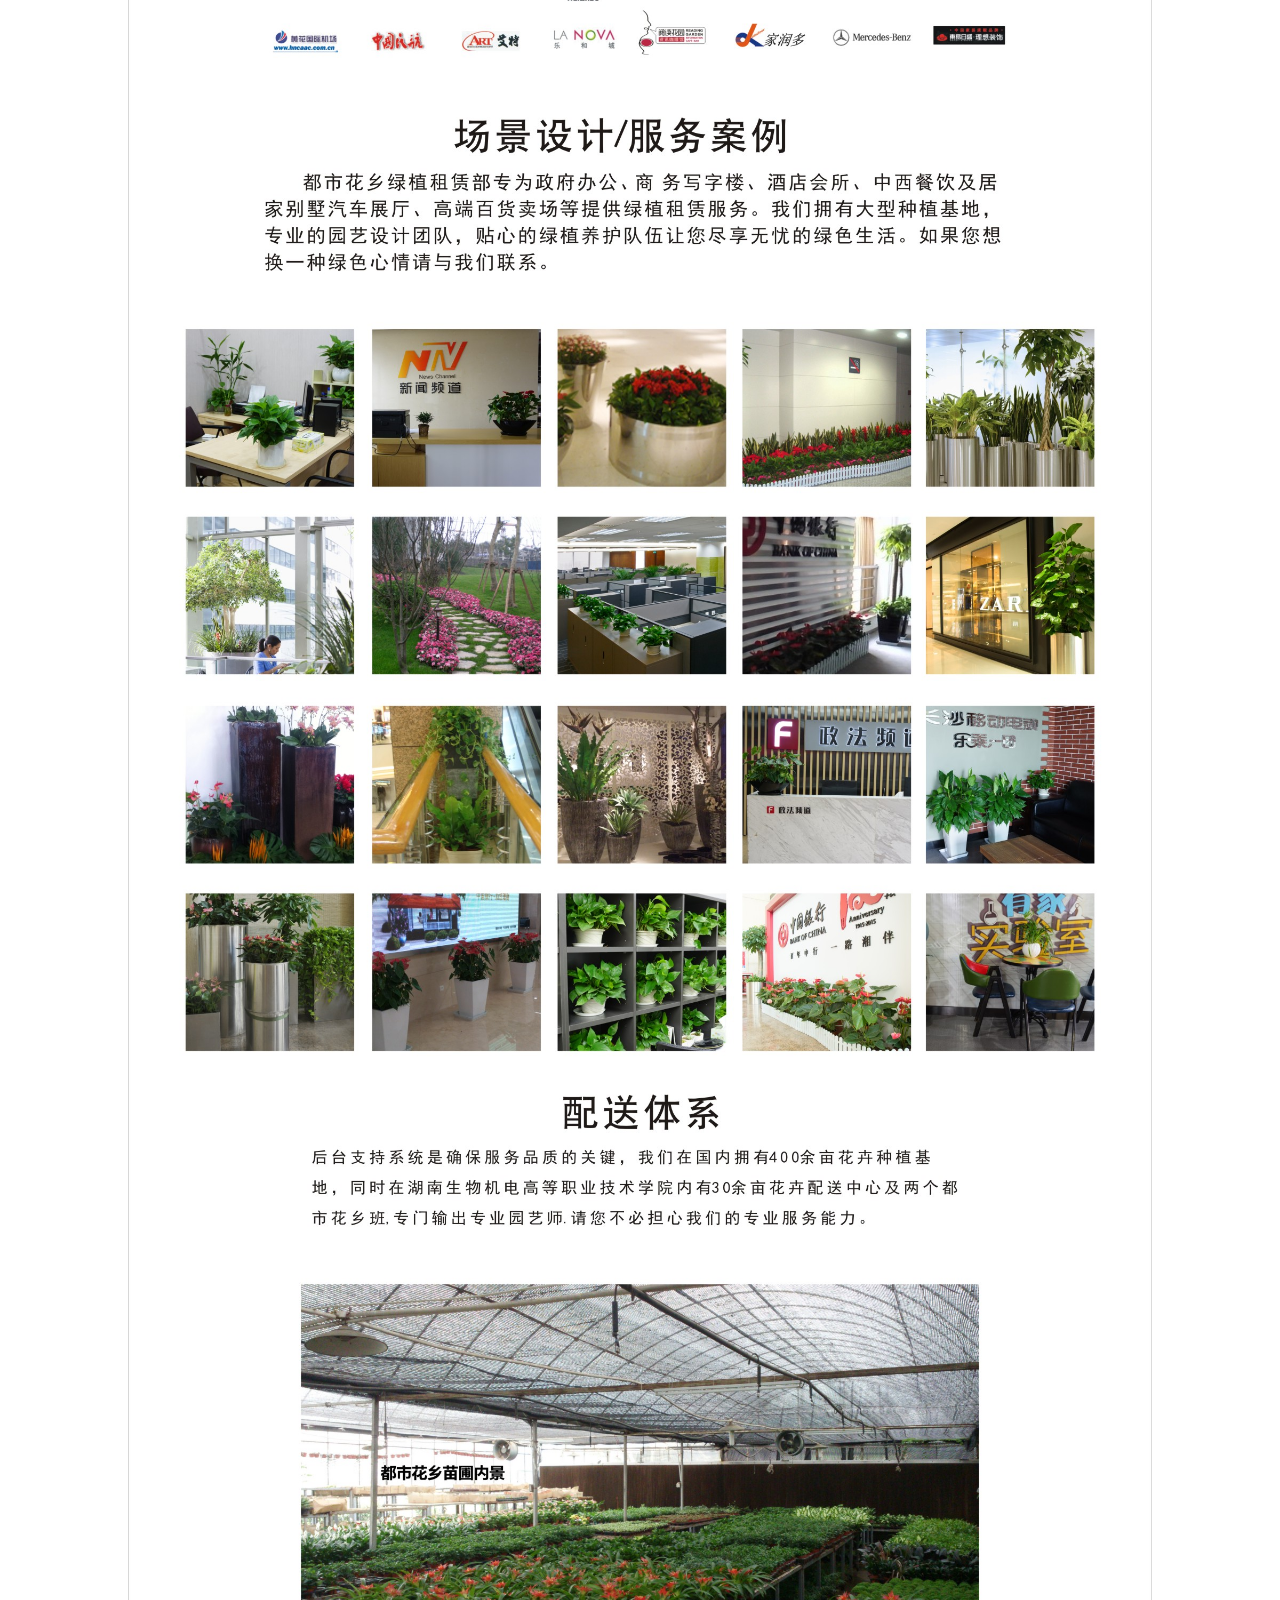
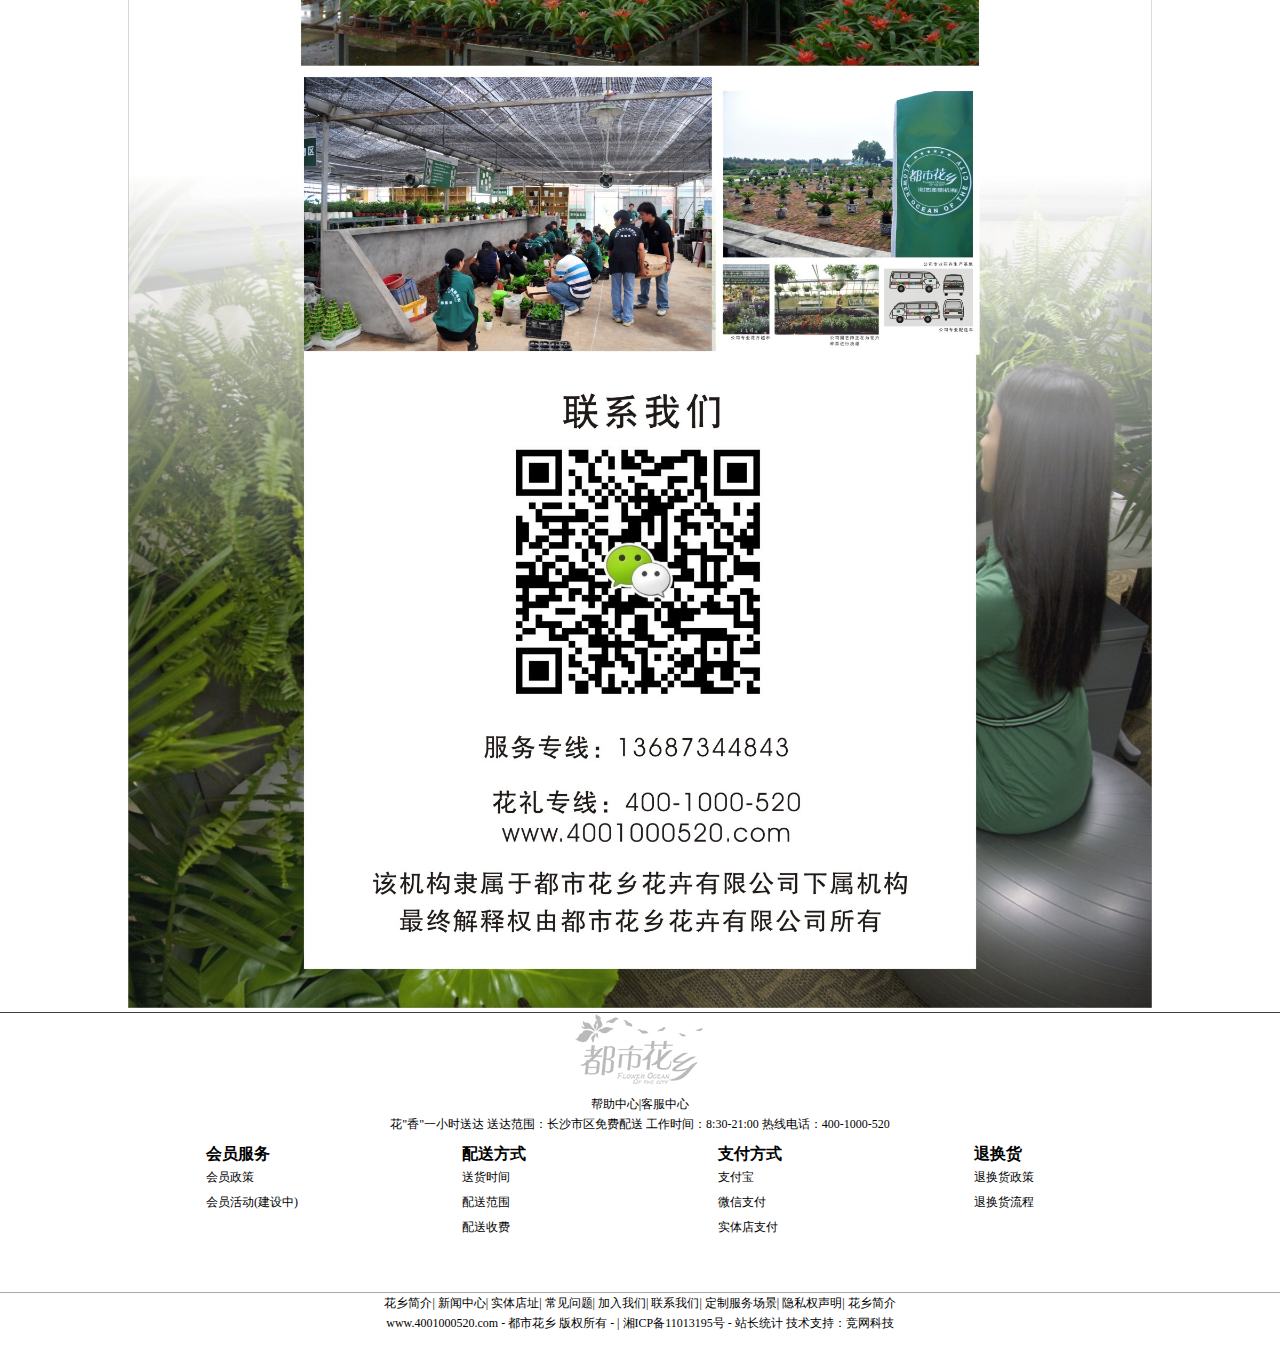
<file: greenborrow.html>
<!DOCTYPE html>
<html>
	<head>
		<meta charset="utf-8" />
		<title></title>
		<link rel="stylesheet" type="text/css" href="css/base.css"/>
		<link rel="stylesheet" type="text/css" href="css/greenborrow.css"/>
		
	</head>
	<body>
		<header>
			
			<p>
			<a href="#">欢迎来到都市花乡!</a>
			<a href="#">登录</a>|
			<a href="#">注册</a>
			<a href="#">热线电话：400-10000-520</a>
			<a href="#">我的花篮(0)</a>
			<a href="#">官方微信平台</a>
			<a href="#">在线客服</a>
			</p>
			
			
		</header>
	<div class="nav">
		<div class="main">
			<p>
				<a href="index.html" >花乡首页</a>
				<a href="xiangqin.html" >新品推荐</a>
				<a href="birthday.html" >生日花礼</a>
				<a href="aiqing.html" >爱情花礼</a>
				<a href="#"><img src="img/souye/logo_2.png"/></a>
				<a href="##">绿植租赁</a>
				<a href="green.html" >绿植花礼</a>
				<a href="##" >定制花礼</a>
				<a href="##">1小时送达</a>
			</p>
		</div>
	</div>
	
	

    <div class="content">
    	<div class="main">
    		<img src="img/greenborrow/lzzl.jpg"/>
    	</div>
    </div>
	
	<footer>
		<div class="top">
			<p><img src="img/souye/logo_2.png"/></p>
			<p><a href="##">帮助中心</a>|<a href="##">客服中心</a></p>
			<p>花"香"一小时送达   送达范围：长沙市区免费配送  工作时间：8:30-21:00 热线电话：400-1000-520</p>
			<div class="main">
				
					<ul>
						<h4>会员服务</h4>
						<li><a href="##">会员政策</a></li>
						<li><a href="##">会员活动(建设中)</a></li>
					</ul>
					<ul>
						<h4>配送方式</h4>
						<li><a href="##">送货时间</a></li>
						<li><a href="##">配送范围</a></li>
						<li><a href="##">配送收费</a></li>
					</ul>
					<ul>
						<h4>支付方式</h4>
						<li><a href="##">支付宝</a></li>
						<li><a href="##">微信支付</a></li>
						<li><a href="##">实体店支付</a></li>
					</ul>
					<ul>
						<h4>退换货</h4>
						<li><a href="##">退换货政策</a></li>
						<li><a href="##">退换货流程</a></li>
					</ul>
				
			</div>
			</div>
			<div class="bottom">
			<p>
				<a href="##">花乡简介</a>|
				<a href="##">新闻中心</a>|
				<a href="##">实体店址</a>|
				<a href="##">常见问题</a>|
				<a href="##">加入我们</a>|
				<a href="##">联系我们</a>|
				<a href="##">定制服务场景</a>|
				<a href="##">隐私权声明</a>|
				<a href="##">花乡简介</a>
			</p>
			<p>www.4001000520.com - 都市花乡 版权所有 - | 湘ICP备11013195号 - 站长统计 技术支持：竞网科技</p>
		</div>
		</div>
		
	</footer>
	
	</body>
</html>
</file>
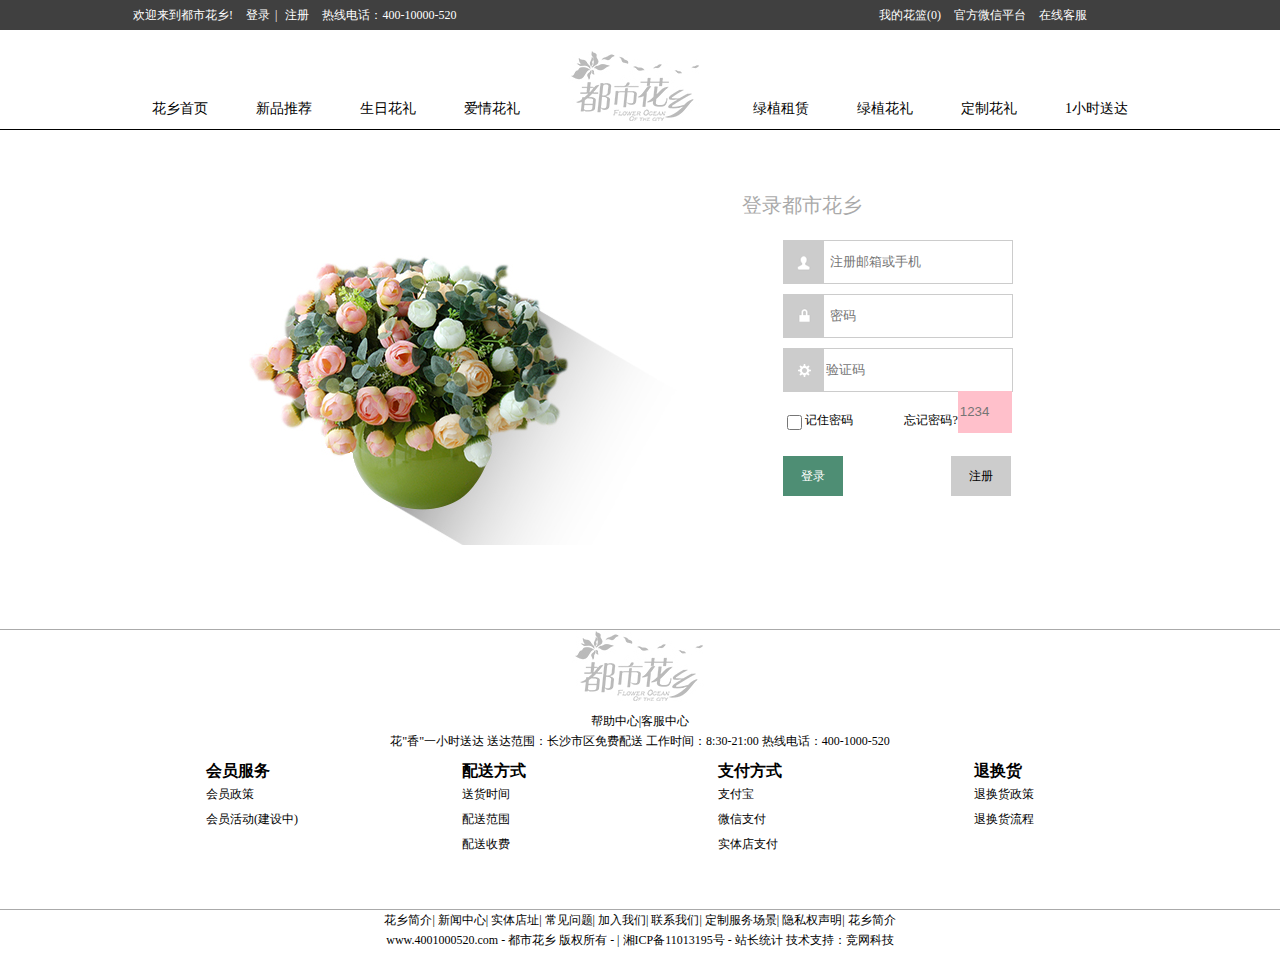
<file: login.html>
<!DOCTYPE html>
<html>
	<head>
		<meta charset="utf-8" />
		<title></title>
		<link rel="stylesheet" type="text/css" href="css/base.css"/>
		<link rel="stylesheet" type="text/css" href="css/login.css"/>
		
	</head>
	<body>
		<header>
			
			<p>
			<a href="#">欢迎来到都市花乡!</a>
			<a href="#">登录</a>|
			<a href="#">注册</a>
			<a href="#">热线电话：400-10000-520</a>
			<a href="#">我的花篮(0)</a>
			<a href="#">官方微信平台</a>
			<a href="#">在线客服</a>
			
			</p>
			
			
		</header>
	<div class="nav">
		<div class="main">
			<p>
				<a href="#" >花乡首页</a>
				<a href="xiangqin.html" >新品推荐</a>
				<a href="birthday.html" >生日花礼</a>
				<a href="aiqing.html" >爱情花礼</a>
				<a href="#"><img src="img/souye/logo_2.png"/></a>
				<a href="greenborrow.html">绿植租赁</a>
				<a href="##" >绿植花礼</a>
				<a href="##" >定制花礼</a>
				<a href="##">1小时送达</a>
			</p>
		</div>
	</div>
	
	

    <div class="content">
    	<div class="main">
    		
    	    <div class="left"></div>
    	    
    	    <div class="right">
    	    	<p>登录都市花乡</p>
    	    	<form action="" method="post">
    	    		<div>
    	    			<span></span><input type="text" placeholder="注册邮箱或手机" name="username"/>
    	    		</div>
    	    		<div>
    	    			<span></span><input type="text"  placeholder="密码" name="password"/>
    	    		</div>
    	    		<div>
    	    			<span></span><input type="text" placeholder="验证码"/>
    	    			<input type="text" placeholder="1234"/>
    	    		</div>
    	    		<div id="">
    	    			<input type="checkbox"/>记住密码
    	    			<a href="##">忘记密码?</a>
    	    			
    	    		</div>
    	    		
    	    		<input type="button"  value="登录" />
    	    		<input type="button"  value="注册" />
    	    		
    	           
    	    	</form>
    	    </div>
    	    
    	    
    	</div>
    </div>
	
	<footer>
		<div class="top">
			<p><img src="img/souye/logo_2.png"/></p>
			<p><a href="##">帮助中心</a>|<a href="##">客服中心</a></p>
			<p>花"香"一小时送达   送达范围：长沙市区免费配送  工作时间：8:30-21:00 热线电话：400-1000-520</p>
			<div class="main">
				
					<ul>
						<h4>会员服务</h4>
						<li><a href="##">会员政策</a></li>
						<li><a href="##">会员活动(建设中)</a></li>
					</ul>
					<ul>
						<h4>配送方式</h4>
						<li><a href="##">送货时间</a></li>
						<li><a href="##">配送范围</a></li>
						<li><a href="##">配送收费</a></li>
					</ul>
					<ul>
						<h4>支付方式</h4>
						<li><a href="##">支付宝</a></li>
						<li><a href="##">微信支付</a></li>
						<li><a href="##">实体店支付</a></li>
					</ul>
					<ul>
						<h4>退换货</h4>
						<li><a href="##">退换货政策</a></li>
						<li><a href="##">退换货流程</a></li>
					</ul>
				
			</div>
			</div>
			<div class="bottom">
			<p>
				<a href="##">花乡简介</a>|
				<a href="##">新闻中心</a>|
				<a href="##">实体店址</a>|
				<a href="##">常见问题</a>|
				<a href="##">加入我们</a>|
				<a href="##">联系我们</a>|
				<a href="##">定制服务场景</a>|
				<a href="##">隐私权声明</a>|
				<a href="##">花乡简介</a>
			</p>
			<p>www.4001000520.com - 都市花乡 版权所有 - | 湘ICP备11013195号 - 站长统计 技术支持：竞网科技</p>
		</div>
		</div>
		
	</footer>
	
	</body>
</html>
</file>
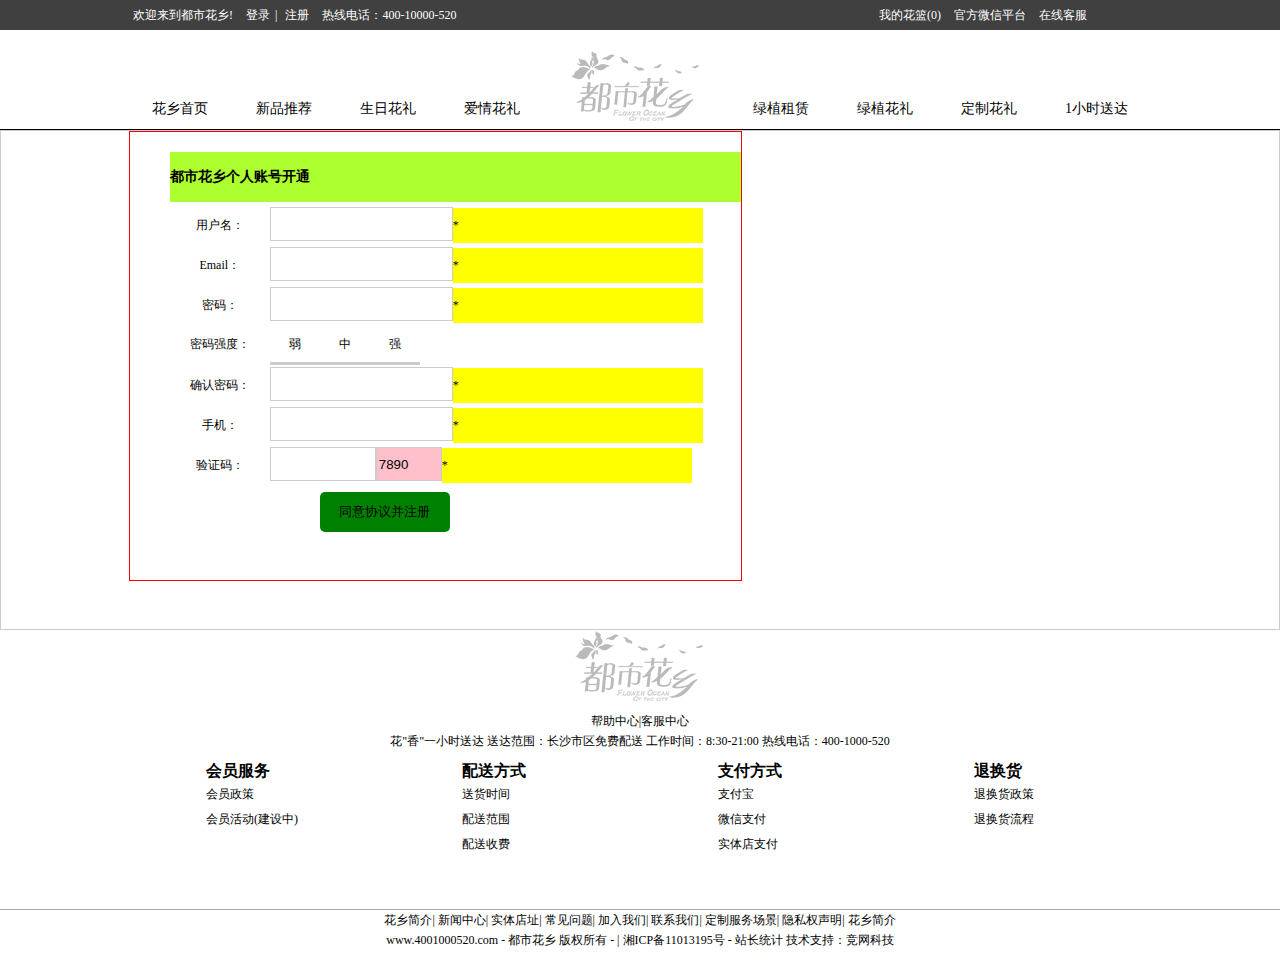
<file: register.html>
<!DOCTYPE html>
<html>
	<head>
		<meta charset="utf-8" />
		<title></title>
		<link rel="stylesheet" type="text/css" href="css/base.css"/>
		<link rel="stylesheet" type="text/css" href="css/register.css"/>
		
	</head>
	<body>
		<header>
			
			<p>
			<a href="#">欢迎来到都市花乡!</a>
			<a href="#">登录</a>|
			<a href="#">注册</a>
			<a href="#">热线电话：400-10000-520</a>
			<a href="#">我的花篮(0)</a>
			<a href="#">官方微信平台</a>
			<a href="#">在线客服</a>
			
			</p>
			
			
		</header>
	<div class="nav">
		<div class="main">
			<p>
				<a href="#" >花乡首页</a>
				<a href="xiangqin.html" >新品推荐</a>
				<a href="birthday.html" >生日花礼</a>
				<a href="aiqing.html" >爱情花礼</a>
				<a href="#"><img src="img/souye/logo_2.png"/></a>
				<a href="greenborrow.html">绿植租赁</a>
				<a href="##" >绿植花礼</a>
				<a href="##" >定制花礼</a>
				<a href="##">1小时送达</a>
			</p>
		</div>
	</div>
	
	

    <div class="content">
    	<div class="main">
    		
            <div class="box">
            	<p>都市花乡个人账号开通</p>
            	<form action="" method="post">
            		<div><span>用户名：</span><input type="text"  /><span class="tishi">*</span></div>
            		<div><span>Email：</span><input type="text"  /><span class="tishi">*</span></div>
            		<div><span>密码：</span><input type="password"  /><span class="tishi">*</span></div>
            		<div><span>密码强度：</span><span class="strong">弱</span><span class="strong">中</span><span class="strong">强</span></div>
            		<div><span>确认密码：</span><input type="password"  /><span class="tishi">*</span></div>
            		<div><span>手机：</span><input type="text"  /><span class="tishi">*</span></div>
            		<div><span>验证码：</span><input type="text"  /><input type="text"  /><span class="tishi">*</span></div>
            		<input type="submit" value="同意协议并注册"/>
            	</form>
            </div>    	   
    	  
    	</div>
    </div>
	
	<footer>
		<div class="top">
			<p><img src="img/souye/logo_2.png"/></p>
			<p><a href="##">帮助中心</a>|<a href="##">客服中心</a></p>
			<p>花"香"一小时送达   送达范围：长沙市区免费配送  工作时间：8:30-21:00 热线电话：400-1000-520</p>
			<div class="main">
				
					<ul>
						<h4>会员服务</h4>
						<li><a href="##">会员政策</a></li>
						<li><a href="##">会员活动(建设中)</a></li>
					</ul>
					<ul>
						<h4>配送方式</h4>
						<li><a href="##">送货时间</a></li>
						<li><a href="##">配送范围</a></li>
						<li><a href="##">配送收费</a></li>
					</ul>
					<ul>
						<h4>支付方式</h4>
						<li><a href="##">支付宝</a></li>
						<li><a href="##">微信支付</a></li>
						<li><a href="##">实体店支付</a></li>
					</ul>
					<ul>
						<h4>退换货</h4>
						<li><a href="##">退换货政策</a></li>
						<li><a href="##">退换货流程</a></li>
					</ul>
				
			</div>
			</div>
			<div class="bottom">
			<p>
				<a href="##">花乡简介</a>|
				<a href="##">新闻中心</a>|
				<a href="##">实体店址</a>|
				<a href="##">常见问题</a>|
				<a href="##">加入我们</a>|
				<a href="##">联系我们</a>|
				<a href="##">定制服务场景</a>|
				<a href="##">隐私权声明</a>|
				<a href="##">花乡简介</a>
			</p>
			<p>www.4001000520.com - 都市花乡 版权所有 - | 湘ICP备11013195号 - 站长统计 技术支持：竞网科技</p>
		</div>
		</div>
		
	</footer>
	
	</body>
</html>
<script type="text/javascript">
	window.onload=function(){
		var aInput=document.querySelectorAll("input");
		var aSpan=document.querySelectorAll(".strong");
		var aTishi=document.querySelectorAll(".tishi");
		//用户名
		aInput[0].onfocus=function(){
			aTishi[0].innerHTML="*";
			console.log(1)
			
			}
		aInput[0].onblur=function(){
				if(!/\w{4,16}/.test(aInput[0].value)){
					aTishi[0].innerHTML="-用户名不正确";
					aTishi[0].style.color="red"
				}
		}
		//邮箱
		aInput[1].onfocus=function(){
			aTishi[1].innerHTML="*";
			console.log(2)
			
			}
		aInput[1].onblur=function(){
				if(!/^([\w-_]+(?:\.[\w-_]+)*)@((?:[a-z0-9]+(?:-[a-zA-Z0-9]+)*)+\.[a-z]{2,6})$/i.test(aInput[1].value)){
					aTishi[1].innerHTML="-邮箱不正确";
					aTishi[1].style.color="red"
				}
		}
		//密码
		
		aInput[2].onfocus=function(){
			aTishi[2].innerHTML="*";
			console.log(3)
			
			}
		aInput[2].onblur=function(){
			    if(!aInput[2].value){
			    	aTishi[2].innerHTML="-密码不能为空";
			    }
			     //强
			    if(/^(?!((?=[\x21-\x7e]+)[^A-Za-z0-9])+$)(?!\d+$)[^\u4e00-\u9fa5a-zA-Z]{8,16}$/.test(aInput[2].value)){
					aSpan[2].style.borderBottom="3px solid green";
					
				}
			    //中等
			    if(/^(?!\d+$)(?![a-zA-Z]+$)[\dA-Za-z]{8,16}$/.test(aInput[2].value)){
					aSpan[1].style.borderBottom="3px solid yellow";
					aTishi[2].innerHTML="-密码等级中等";
					aTishi[2].style.color="red";
				}
			    //弱
				if(/^([a-zA-Z]){6,16}$/.test(aInput[2].value)){
					aTishi[2].innerHTML="-密码等级低";
					aTishi[2].style.color="red";
					aSpan[0].style.borderBottom="3px solid red";
					
				}
			
		}
		
		//确认密码
		aInput[3].onfocus=function(){
			aTishi[3].innerHTML="*";
			console.log(4)
			
			}
		aInput[3].onblur=function(){
				if((aInput[3].value)!==aInput[2].value){
					aTishi[3].innerHTML="-二次密码不一致";
					aTishi[3].style.color="red"
				}
		}
		//手机号
		aInput[4].onfocus=function(){
			aTishi[4].innerHTML="*";
			console.log(5)
			
			}
		aInput[4].onblur=function(){
			
			    if(aInput[4].value==""){
			    	aTishi[4].innerHTML="-手机号不能为空";
					aTishi[4].style.color="red"
			    }
			    
				else if(!/^[1-9]{1}\d{10}$/.test(aInput[4].value)){
					aTishi[4].innerHTML="-手机号格式不正确";
					aTishi[4].style.color="red"
				}
		}
		//验证码
		//生成验证码
		var num=parseInt(1000+Math.random()*8999);
		console.log(num)
		aInput[6].value=num;
		aInput[6].onclick=function(){
			num=parseInt(1000+Math.random()*8999);
			aInput[6].value=num;
			
		}
		
		aInput[5].onfocus=function(){
			aTishi[5].innerHTML="*";
			console.log(5)
			
			}
		aInput[5].onblur=function(){
				if(aInput[6].value!=(aInput[5].value)){
					aTishi[5].innerHTML="-验证码不正确";
					aTishi[5].style.color="red"
				}
		}
	}
		
	
</script>
</file>
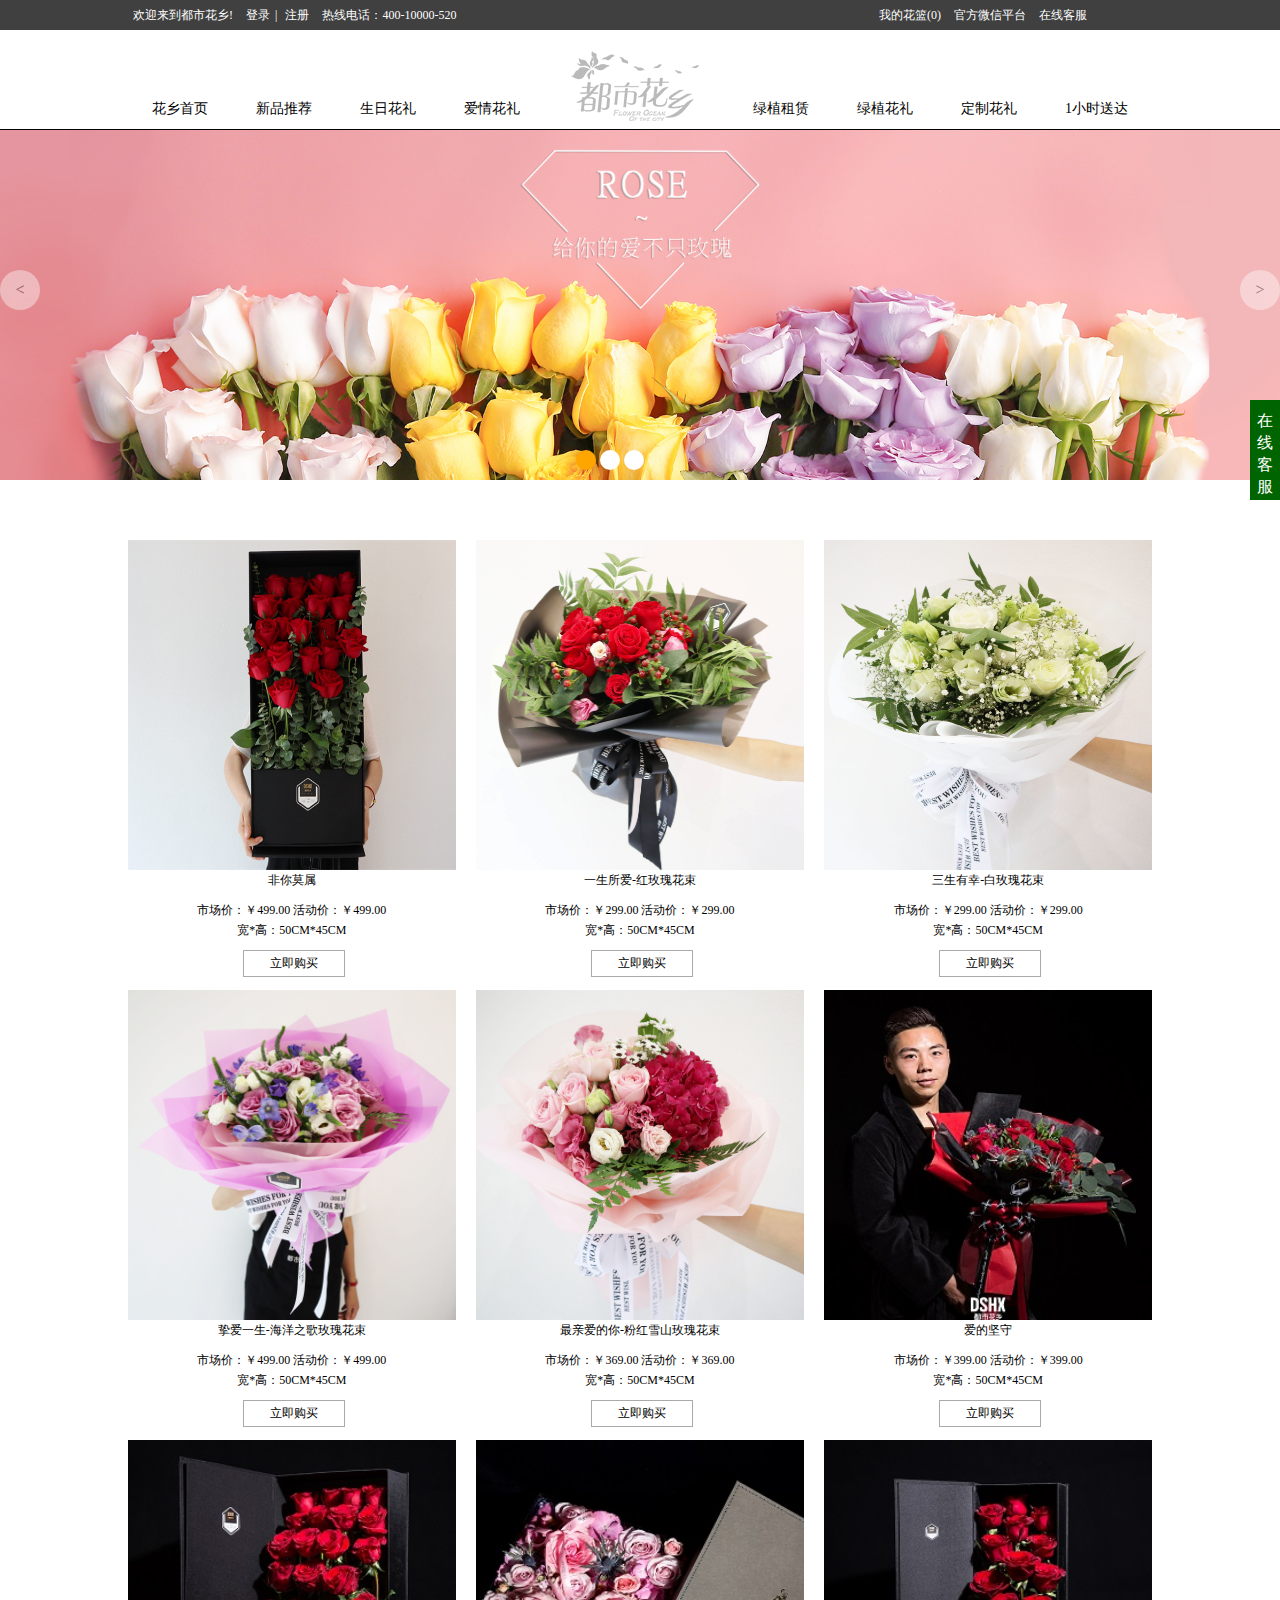
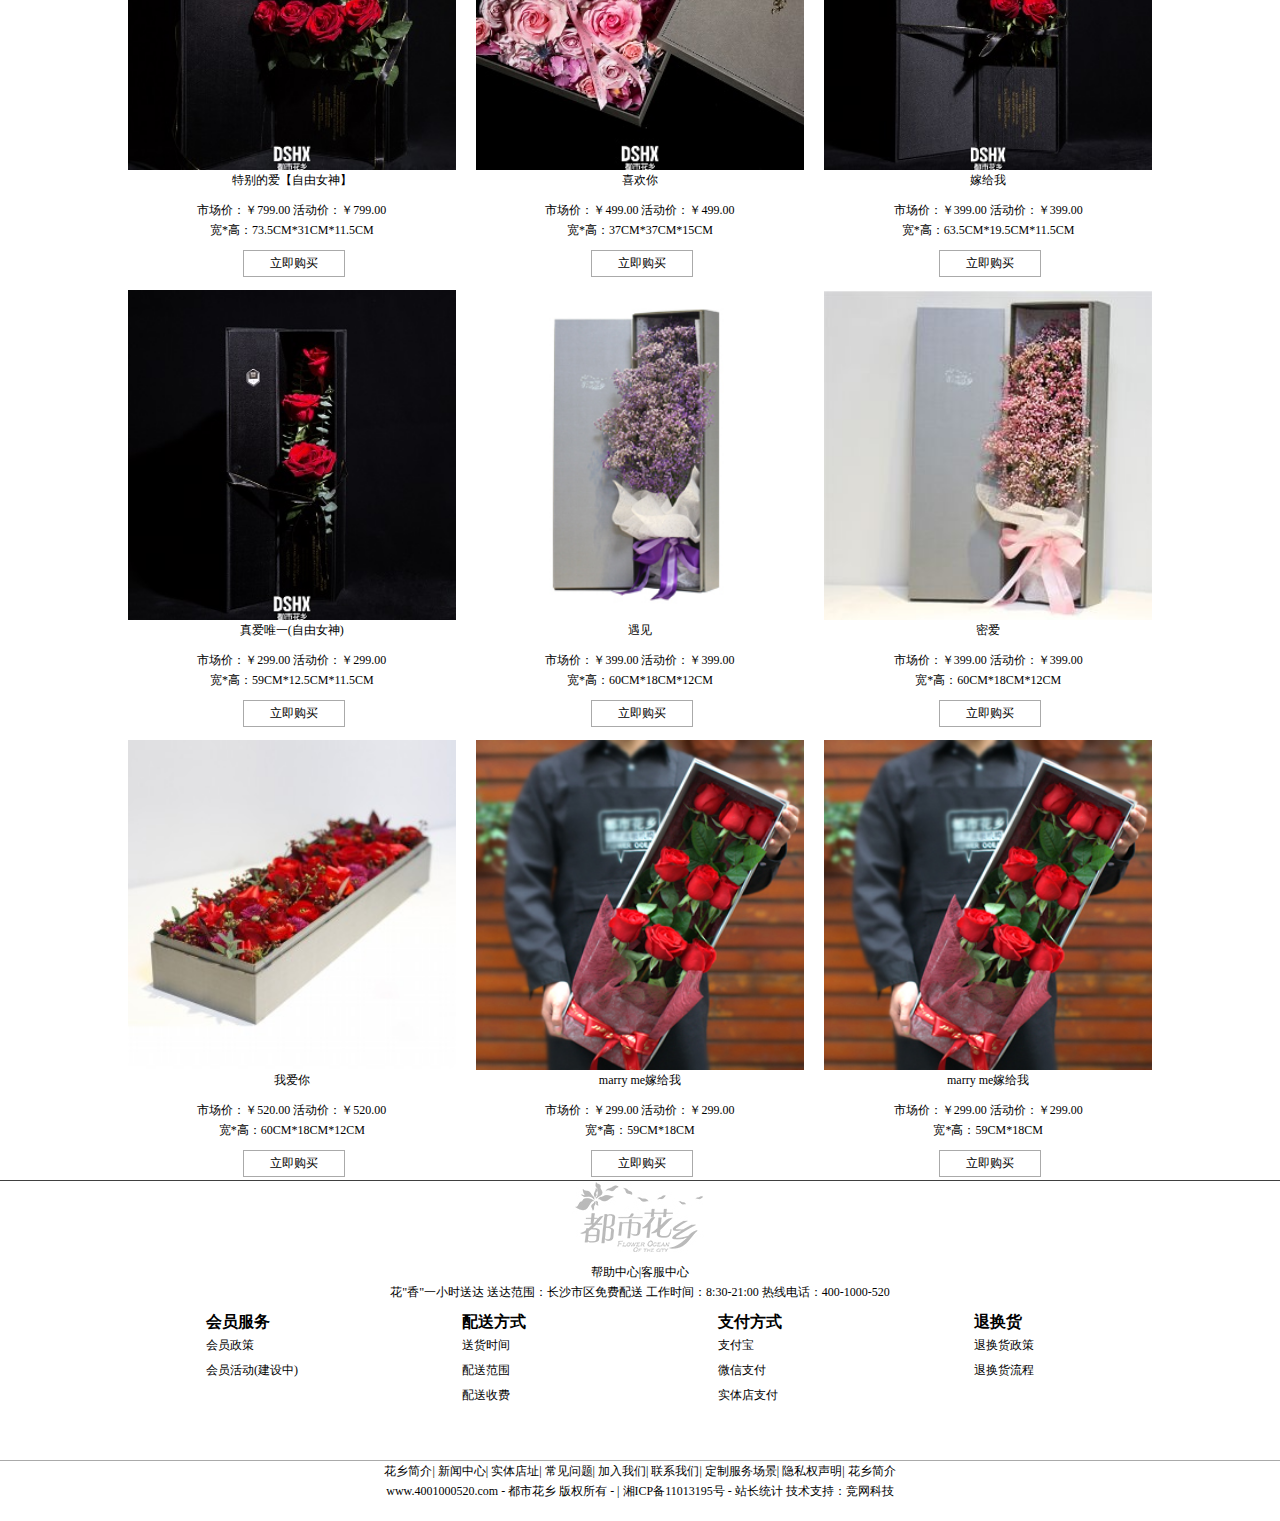
<file: xiangqin.html>
<!DOCTYPE html>
<html>
	<head>
		<meta charset="UTF-8">
		<title></title>
		<link rel="stylesheet" type="text/css" href="css/base.css"/>
		<link rel="stylesheet" type="text/css" href="css/flower01.css"/>
		<script src="js/style1.js"></script>
		<script src="js/script.js"></script>
		<script src="js/ajax.js"></script>
		<script src="js/cookie.js">
		
			
		</script>
	</head>
	<body>
				<header>
			
			<p>
			<a href="#">欢迎来到都市花乡!</a>
			<a href="#">登录</a>|
			<a href="#">注册</a>
			<a href="#">热线电话：400-10000-520</a>
			<a href="#">我的花篮(0)</a>
			<a href="#">官方微信平台</a>
			<a href="#">在线客服</a>
			</p>
			
			
		</header>
	    <div class="nav">
		<div class="main">
			<p>
				<a href="index.html" class="nav1">花乡首页</a>
				<a href="#" class="nav1">新品推荐</a>
				<a href="birthday.html" class="nav1">生日花礼</a>
				<a href="aiqing.html" class="nav1">爱情花礼</a>
				<a href="#"><img src="img/xiangqin/logo_2.png"/></a>
				<a href="##" class="nav1">绿植租赁</a>
				<a href="##" class="nav1">绿植花礼</a>
				<a href="##" class="nav1">定制花礼</a>
				<a href="##" class="nav1">1小时送达</a>
			</p>
		</div>
	</div>
	
		<div class="banner">
		<ul class="list">
			<li><img src="img/xiangqin/banner01.jpg"/></li>
			<li><img src="img/xiangqin/banner02.jpg"/></li>
			<li><img src="img/xiangqin/banner03.jpg"/></li>
		</ul>
		<div class="direction">
			<a href="##">&lt;</a>
			<a href="##">&gt;</a>
		</div>
		<div class="circle">
			<a href="##" class="active"></a>
			<a href="##"></a>
			<a href="##"></a>
		</div>
		</div>
	
	
	
	
	    <div class="content">
    	<div class="main">
    		
    	</div>
      </div>
	
	<footer>
		<div class="top">
			<p><img src="img/xiangqin/logo_2.png"/></p>
			<p><a href="##">帮助中心</a>|<a href="##">客服中心</a></p>
			<p>花"香"一小时送达   送达范围：长沙市区免费配送  工作时间：8:30-21:00 热线电话：400-1000-520</p>
			<div class="main">
				
					<ul>
						<h4>会员服务</h4>
						<li><a href="##">会员政策</a></li>
						<li><a href="##">会员活动(建设中)</a></li>
					</ul>
					<ul>
						<h4>配送方式</h4>
						<li><a href="##">送货时间</a></li>
						<li><a href="##">配送范围</a></li>
						<li><a href="##">配送收费</a></li>
					</ul>
					<ul>
						<h4>支付方式</h4>
						<li><a href="##">支付宝</a></li>
						<li><a href="##">微信支付</a></li>
						<li><a href="##">实体店支付</a></li>
					</ul>
					<ul>
						<h4>退换货</h4>
						<li><a href="##">退换货政策</a></li>
						<li><a href="##">退换货流程</a></li>
					</ul>
				
			</div>
			</div>
			<div class="bottom">
			<p>
				<a href="##">花乡简介</a>|
				<a href="##">新闻中心</a>|
				<a href="##">实体店址</a>|
				<a href="##">常见问题</a>|
				<a href="##">加入我们</a>|
				<a href="##">联系我们</a>|
				<a href="##">定制服务场景</a>|
				<a href="##">隐私权声明</a>|
				<a href="##">花乡简介</a>
			</p>
			<p>www.4001000520.com - 都市花乡 版权所有 - | 湘ICP备11013195号 - 站长统计 技术支持：竞网科技</p>
		</div>
		</div>
		<div class="movelr">
			<div class="ask1" ><a href="##">在线客服</a></div>
		<div class="ask2">
			<div>
				<p >在线客服<a href="##" class="back">></a></p>
			<img src="img/souye/qq.gif"/>
			<div class="bottom">
				<img src="img/souye/quickmark.jpg"/>
			</div>
			</div>
			
			
		</div>
			
		</div>
		
		<a class="backttop">
			<img src="img/souye/backtop.PNG"/>
		</a>
	</footer>
	</body>
</html>
</file>
<file: css/base.css>
/*重置样式*/
html, body, ul, li, ol, dl, dd, dt, p, footer,section,h1, h2, h3, h4, h5, h6, form, fieldset, legend, img ,div{
	 margin:0; 
	 padding:0; 
	 box-sizing: border-box;
	 }

   img ,input{ border:none; }

    ul li{ list-style:none; } 

    a { text-decoration:none; }
    
/*header*/
header{
	width: 100%;
	height: 30px;
	background: #404040;
}
header p{
	width: 80%;
	height: 30px;
	margin: 0 auto;
	font-size: 12px;
	color: white;
	line-height: 30px;
	
}
header p a:nth-of-type(5){
	margin-left: 40%;
}
header p a{
	padding: 0 5px;
	color: white;
}
/*nav*/
.nav{
	width: 100%;
	height: 100px;
/*	background: red;*/
	border-bottom: 1px solid black;
}
.nav p{
	width: 80%;
	height: 100px;
	margin: 0 auto;
	font-size: 14px;
	padding-top:10px ;
	display: flex;
	justify-content: space-around;
	
	
}
.nav p h1{
	display: inline-block;
}
.nav p a{
	margin-top:60px;
	color: black;
}
.nav p a:nth-of-type(5){
	margin-top: 10px;
}
.nav p a:hover{
	color: orange;
}

/*footer*/
footer{
	width: 100%;
	height: 340px;
	
}
footer .top{
	width: 100%;
	height: 280px;
	border-bottom: 1px solid #AAAAAA;
}
footer .top p{
	width: 100%;
	text-align: center;
	font-size: 12px;
	color: black;
	line-height: 20px;
}
footer .top p a{
	color: black;
}
footer .top .main{
	width: 80%;
	height: 150px;
	margin: 0 auto;
	/*background: blue;*/
	display: flex;
	justify-content: space-around;
	margin-top: 10px;
}
footer .top .main ul{
	float: left;
	width: 100px;
	/*background: red;*/
	
}
footer .top .main ul li{
	line-height: 25px;
	font-size: 12px;
	
}
footer .top .main ul li a{
	color: black;
	
}
footer .top .main ul li a:hover{
	color: #ccc;
}
footer .bottom p{
	width: 100%;
	font-size: 12px;
	color: black;
	text-align: center;
	line-height: 20px;
}
footer .bottom p a{
	color: black;
}

footer .movelr{
	width: 170px;
	height: 200px;
	position: absolute;
	right: 0px;
	top: 400px;
	
}
footer .ask1{
	width: 30px;
	height: 100px;
	position: relative;
	overflow: hidden;
	float: right;
	
}
footer .ask1 a{
	display: block;
	width: 30px;
	background: #006400; 
	height: 100px;
	color: white;
	text-align: center;
	font-size: 16px;
	line-height: 22px;
	padding-top: 10px;
	position: absolute;
	right:0 ;
	top:0;
}
footer .ask2{
   width: 130px;
   height: 200px;
   position: relative;
   overflow: hidden;
   display: none;
   float: right;
   margin-right: -30px;
}
footer .ask2>div{
   width: 130px;
   height: 200px;
   position: absolute;
   left: 130px;
   top: 0;
   border: 2px solid #006400;
   background: white;
}
footer .ask2>div p{
	width: 100%;
	height: 30px;
	font-size: 14px;
	line-height: 30px;
	text-align: center;
	letter-spacing: 5px;
	color: white;
	background: #006400;
}
footer .ask2>div p a{
	display: inline-block;
	width: 15px;
	height: 15px;
	border: 1px solid white;
	border-radius: 50%;
	line-height: 15px;
	font-size: 12px;
	text-align: center;
	color: white;
	
}
footer .ask2>div>img{
	margin-left: 20px;
	margin-top: 10px;
	
}
footer .ask2>div .bottom{
	width: 96%;
	height: 130px;
	margin: 0 auto;
	border-bottom: 1px solid #CCCCCC;
	border-top: 1px solid #CCCCCC;
	
	
}
footer .ask2>div .bottom img{
	margin-left: 2px;
	margin-top: 2px;
}
footer .backttop{
	display: block;
	width: 50px;
	height: 50px;
	position: fixed;
	right:0 ;
	bottom: 0;
	display: none;
}
</file>
<file: css/style.css>
.banner{
	width: 100%;
	height: 400px;
	position: relative;
}
.banner .list{
	position: absolute;
	width: 100%;
	height: 400px;
	left: 0;
	top: 0;
	
}
.banner .list li{
	position: absolute;
	width: 100%;
	height: 400px;
	left: 0;
	top: 0;
	opacity: 0;
}
.banner .list li:nth-of-type(1){
	opacity: 1;
}
.banner .list li img{
	position: absolute;
	width: 100%;
	height: 400px;
	left: 0;
	top: 0;
}
.banner .direction{
	position: absolute;
	width: 100%;
	height: 400px;
	left: 0;
	top: 0;
}
.banner .direction a{
	display: inline-block;
	width: 40px;
	height: 40px;
	border-radius: 50%;
	background: white;
	opacity: 0.4;
	text-align: center;
	line-height: 40px;
	color: black;
	position: absolute;
	
}
.banner .direction a:nth-of-type(1){
	left: 0;
	top: 40%;
}
.banner .direction a:nth-of-type(2){
	right: 0;
	top: 40%;
}
.banner .circle{
	width: 200px;
	height:100px;
	/*background: yellow;*/
	position: absolute;
	bottom:-15%;
	left: 10%;
}
.banner .circle a{
	display: inline-block;
	width: 60px;
	height: 60px;
	border-radius: 50%;
	background:orange;
	opacity: 0.4;
	
	
	
}
.banner .circle .active{
	background: red;
}

/*content*/

.content{
	width: 100%;
	height:750px;
	margin-top: 50px;
	border-bottom: 1px solid #404040;
	
}
.content .main{
	width: 80%;
	margin: 0 auto;
	height: 740px;
}
.content .main>.left{
	width: 32%;
	height: 740px;
	float: left;
}
.content .main>.left>.top{
	position: relative;
	height: 380px;
	width: 100%;
}
.content .main>.left>.top>img{
	width: 100%;
	height: 100%;
}
.content .main>.left>.top .time{
	width: 100%;
	height: 80px;
	background: green;
	opacity: 0.8;
	position: absolute;
	left: 0;
	top: 0;
}
.content .main>.left>.top .time p{
	color: white;
	width: 100%;
	height: 30px;
	line-height: 30px;
	text-align: center;
	margin-top: 5px;
}
.content .main>.left>.top .time p:nth-of-type(1) span:nth-of-type(1){
	display: inline-block;
	width: 40%;
	height: 30px;
	font-size: 26px;
	font-weight: bolder;
	text-align: left;
	margin-left: 40px;
	float: left;
	
}
.content .main>.left>.top .time p:nth-of-type(1) span:nth-of-type(2){
	margin-left: 0;
	float: left;
	line-height: 35px;
}
.content .main>.left>.top .time p:nth-of-type(2) a{
	display: inline-block;
	width: 80px;
	height: 20px;
	background: white;
	color: black;
	border-radius: 10%;
	font-size: 14px;
	line-height: 20px;
	text-align: center;
	margin-left: 10px;
}
.content .main>.left>.bottom{
	width: 100%;
	height: 330px;
	margin-top: 20px;
	position: relative;
}
.content .main>.left>.bottom img{
	width: 100%;
	height: 100%;
	position: absolute;
	left: 0;
	top: 0;
}
.content .main>.left>.bottom .con{
	width: 100%;
	height: 90px;
	background: rgba(255,255,255,0.7);
	position: absolute;
	left: 0;
	top: 120px;
	display: none;
}
.content .main>.left>.bottom .con p{
	width: 100%;
	text-align: center;
	font-size: 14px;
	line-height: 30px;
}
.content .main>.left>.bottom .con p:nth-of-type(3) a{
	display: block;
	width: 60px;
	height: 20px;
	background: black;
	color: white;
	font-size: 12px;
	margin-left: 40%;
	line-height: 20px;
}
.content .main>.left>.bottom .con p:nth-of-type(3) a:hover{
	color: black;
	background: white;
	opacity: 1;
}
.content .main>.right{
	width:65%;
	height: 740px;
	float: right;
}
.content .main>.right>.top{
	width: 100%;
	height: 450px;
	border-bottom: 2px solid #404040;
	box-sizing: border-box;
	
}
.content .main>.right>.top>.left{
	float: left;
	width: 47%;
	height: 430px;
	position: relative;
	overflow: hidden;
}
.content .main>.right>.top>.left img{
	position: absolute;
	left: 0;
	top: 0;
}
.content .main>.right>.top>.right img{
	position: absolute;
	left: 0;
	top: 0;
}
.content .main>.right>.top>.left .con{
	width: 100%;
	height: 90px;
	background: rgba(255,255,255,0.7);
	position: absolute;
	left: 0;
	top: 180px;
	display: none;
}
.content .main>.right>.top>.left .con p{
	width: 100%;
	text-align: center;
	font-size: 14px;
	line-height: 30px;
}
.content .main>.right>.top>.left .con p:nth-of-type(3){
	width: 100%;
	height: 30px;
	line-height: 30px;
}
.content .main>.right>.top>.left .con p:nth-of-type(3) a{
	display: block;
	width: 60px;
	height: 20px;
	background: black;
	color: white;
	font-size: 12px;
	margin-left: 40%;
	line-height: 20px;
}
.content .main>.right>.top>.left .con p:nth-of-type(3) a:hover{
	color: black;
	background: white;
	opacity: 1;
}

.content .main>.right>.top>.left>img{
	width: 100%;
	height: 100%;
}
.content .main>.right>.top>.right{
	float: right;
	width: 47%;
	height: 430px;
	position: relative;
	overflow: hidden;
}

.content .main>.right>.top>.right .con{
	width: 100%;
	height: 90px;
	background: rgba(255,255,255,0.7);
	position: absolute;
	left: 0;
	top: 180px;
	display: none;
}
.content .main>.right>.top>.right .con p{
	width: 100%;
	height: 30px;
	text-align: center;
	font-size: 14px;
	line-height: 30px;
}
.content .main>.right>.top>.right .con p:nth-of-type(3){
	width: 100%;
	height: 30px;
	line-height: 30px;
}
.content .main>.right>.top>.right .con p:nth-of-type(3) a{
	display: block;
	width: 60px;
	height: 20px;
	background: black;
	color: white;
	font-size: 12px;
	margin-left: 40%;
	line-height: 20px;
}
.content .main>.right>.top>.right .con p:nth-of-type(3) a:hover{
	color: black;
	background: white;
	opacity: 1;
}

.content .main>.right>.top>.right>img{
	width: 100%;
	height: 100%;
}
.content .main>.right>.bottom{
	
	width: 100%;
	height: 280px;
	margin-top: 10px;
	border-bottom: 2px solid #404040;
	border-top: 4px solid #404040;
}
.content .main>.right>.bottom>.left{
	width: 50%;
	height: 270px;
	float: left;
}
.content .main>.right>.bottom>.left img{
	margin-top: 50px;
	margin-left: 10px;
}
.content .main>.right>.bottom>.right{
	width: 50%;
	height: 270px;
	float: right;
}
.content .main>.right>.bottom>.right img{
	margin-top: 50px;
	margin-left: 10px;
}
</file>
<file: css/flower01.css>
.banner{
	width: 100%;
	height: 350px;
	position: relative;
}
.banner .list,.banner .list li,.banner .list li img,.banner .direction{
	position: absolute;
	width: 100%;
	height: 350px;
	left: 0;
	top: 0;
	
}
.banner .list li{
	
	opacity: 0;
}
.banner .list li:nth-of-type(1){
	opacity: 1;
}


.banner .direction a{
	display: inline-block;
	width: 40px;
	height: 40px;
	border-radius: 50%;
	background: white;
	opacity: 0.4;
	text-align: center;
	line-height: 40px;
	color: black;
	position: absolute;
	
}
.banner .direction a:nth-of-type(1){
	left: 0;
	top: 40%;
}
.banner .direction a:nth-of-type(2){
	right: 0;
	top: 40%;
}
.banner .circle{
	position: absolute;
	left: 45%;
	bottom: 0;
	width: 100px;
	height: 30px;
}
.banner .circle a{
	display: inline-block;
	width: 20px;
	height: 20px;
	border-radius: 50%;
	background: white;
	
	
}
.banner .circle .active{
	background: orange;
}

/*content*/

.content{
	width: 100%;
	/*height:750px;*/
	margin-top: 50px;
	border-bottom: 1px solid #404040;
}
.content .main{
	width: 80%;
	margin: 0 auto;
	/*height: 750px;*/
	display: flex;
	justify-content: space-between;
	flex-wrap: wrap;
}
.content .main dl{
	width: 32%;
	height: 440px;
	margin-top: 10px;
	position: relative;
	
}
.content .main dl dt{
	width: 100%;
	height: 330px;
	position: relative;
	
}
.content .main dl dt a{
	display: inline-block;
	width: 100%;
	height: 330px;
}
.content .main dl dd{
	width: 100%;
	height: 110px;
	position: absolute;
	z-index: 10;
	
}
.content .main dl dd p{
	width: 100%;
	text-align: center;
	line-height: 20px;
	font-size: 12px;
	
}
.content .main dl dd p:nth-of-type(2){
	margin-top: 10px;
}
.content .main dl dd p:nth-of-type(4) a{
	display: block;
	width: 100px;
	height: 25px;
	background: white;
	margin-left: 35%;
	border: 1px solid #aaa;
	color: black;
	margin-top: 10px;
	line-height: 25px;
}
.content .main dl dd p:nth-of-type(4) a:hover{
	background: black;
	color: white;
}
.content .main dl dt img{
	width: 100%;
	height: 330px;
	position: absolute;
	left: 0;
	top: 0;
}
</file>
<file: css/buy.css>
/*content*/

.content{
	width: 100%;
	height:910px;
	margin-top: 50px;
	border-bottom: 1px solid #404040;
	
}
.content .main{
	width: 80%;
	margin: 0 auto;
	height: 910px;
	
}
.content .main>p{
	width: 100%;
	height: 30px;
	font-size: 12px;
	line-height: 30px;
	margin-bottom: 20px;
}
.content .main>p a{
	color: black;
}
.content .main .top{
	width: 100%;
	height: 150px;
	display: flex;
	justify-content: space-around;
	align-items: center;
}
.content .main .top p{
	 display: inline-block;
	 width: 25%;
	 background: white;
	 height: 50px;
	 line-height: 50px;
	 color:#4E8E74 ;
	 border: 1px solid #4E8E74;
}
.content .main .top p:nth-of-type(2){
	background: #4E8E74;
	color: white;
}
.content .main .top p span{
	display: inline-block;
	width: 40px;
	height: 40px;
	background:  #4E8E74;
	line-height: 40px;
	text-align: center;
	margin-right: 30px;
	margin-left: 5px;
	margin-top: 5px;
	color: white;
	font-weight: bolder;
}
.content .main .top p:nth-of-type(2) span{
	margin-right: 60px;
	background: white;
	color: #4E8E74;
}
.content .main .top p:nth-of-type(3) span{
	margin-right: 50px;
}
.content .main .bottom{
	width: 100%;
	height: 700px;
	border: 1px solid #CCCCCC;
	position: relative;
}
.content .main .bottom>p{
	width: 100%;
	height: 50px;
	color: #4E8E74;
	font-size: 16px;
	background: #EEEEEE;
	line-height: 50px;
	padding-left: 20px;
	border-bottom: 1px solid #CCCCCC;
	
}
.content .main .bottom>a{
	display: inline-block;
	width: 100px;
	height: 30px;
	background: orange;
	margin-left: 10px;
	font-size: 12px;
	line-height: 30px;
	text-align: center;
	color: black;
	margin-top: 10px;
}
.content .main .bottom form{
	width: 100%;
	height: 600px;

	position: absolute;
	left: 0;
	top: 100px;
}
.content .main .bottom form:nth-of-type(2){
	display: none;
}
 .content .main .bottom form div{
 	width: 100%;
 	height: 40px;
 	margin-top: 5px;
 	font-size: 12px;
 }
 .content .main .bottom form .textare{
 	width: 100%;
 	height: 90px;
 }
.content .main .bottom form div span{
	display: inline-block;
	width: 120px;
	height: 40px;
	line-height: 40px;
	font-size: 12px;
	text-align: center;
}
.content .main .bottom form div input{
	width: 200px;
	height: 30px;
	border: 1px solid #CCCCCC;
}
.content .main .bottom form .sex input{
	width: 15px;
	height: 15px;
}
.content .main .bottom form .time input{
	width: 100px;
	height: 20px;
}
.content .main .bottom form>input{
	width: 100px;
	height: 40px;
	background: #4E8E74;
	border-radius: 5px;
	text-align:center;
	line-break: 40px;
	margin-left: 100px;
}
</file>
<file: css/cart.css>
/*content*/

.content{
	width: 100%;
	height:750px;
	margin-top: 50px;
	border-bottom: 1px solid #404040;
}
.content .main{
	width: 80%;
	margin: 0 auto;
	height: 750px;
	
}
.content .main>p{
	width: 100%;
	height: 30px;
	font-size: 12px;
	line-height: 30px;
	margin-bottom: 20px;
}
.content .main>p a{
	color: black;
}
.content .main .top{
	width: 100%;
	height: 150px;
	display: flex;
	justify-content: space-around;
	align-items: center;
}
.content .main .top p{
	 display: inline-block;
	 width: 25%;
	 background: white;
	 height: 50px;
	 line-height: 50px;
	 color:#4E8E74 ;
	 border: 1px solid #4E8E74;
}
.content .main .top p:nth-of-type(1){
	background: #4E8E74;
	color: white;
}
.content .main .top p span{
	display: inline-block;
	width: 40px;
	height: 40px;
	background:  #4E8E74;
	line-height: 40px;
	text-align: center;
	margin-right: 30px;
	margin-left: 5px;
	margin-top: 5px;
	color: white;
	font-weight: bolder;
}
.content .main .top p:nth-of-type(1) span{
	margin-right: 60px;
	background: white;
	color: #4E8E74;
}
.content .main .top p:nth-of-type(3) span{
	margin-right: 50px;
}
.content .main .tab{
	width: 100%;
	border: 1px solid #CCCCCC;
	border-collapse: collapse;
	border-spacing: 0;
	
}
.content .main .tab>tbody>tr{
	width: 100%;
	height: 60px;
	
}

.content .main .tab>tbody>tr th{
	font-size: 14px;
	border-bottom: 1px solid #CCCCCC;
	
}
.content .main .tab>tbody>tr td:nth-of-type(2) img{
	width: 50px;
	height: 50px;
	
}
.content .main .tab>tbody>tr td:nth-of-type(6) input{
	width: 40px;
	text-align: center;
	height: 40px;
	float: left;
}
.content .main .tab>tbody>tr td:nth-of-type(6) button{
	height: 42px;
	float: left;
	width: 20px;
	border: none;
	outline: none;
	
}
.content .main .tab>tbody>tr td:nth-of-type(6) div{
	width:82px;
	height: 44px;
	border: 1px solid #CCCCCC;
	margin-left: 40px;
	
}
.content .main .tab>tbody>tr td{
	text-align: center;
	font-size: 12px;
	border-bottom: 1px solid #CCCCCC;
}
.content .main .tab>tbody>tr td:nth-of-type(8) a{
	color: black;
	font-size: 12px;
	margin-left: 20px;
}
.content .main .tab>tbody>tr td:nth-of-type(8) a:nth-of-type(1){
	color: cornflowerblue;
}
.content .main .buy1{
	display: block;
	float: right;
	width:100px;
	height: 50px;
	background:#CCCCCC;
	text-align: center;
	line-height: 50px;
	color: black;
	margin-right: 20px;
	font-size: 14px;
	margin-top: 10px;
}
.content .main .buy1:hover{
	color: white;
	background:#4E8E74;
}

.content .main .tab>tbody>.zong td:nth-of-type(1) p{
	width: 100px;
	height: 50px;
	text-align: left;
	margin-left: 30px;
	line-height: 50px;
	display: flex;
	justify-content: space-around;
	align-items: center;
	
	
}
.content .main .tab>tbody>.zong td:nth-of-type(2) p{
	width: 300px;
	height: 50px;
	line-height: 50px;
	text-align: center;
	float: right;
}
</file>
<file: css/detail.css>
.content{
	margin-top: 20px;
	width: 100%;
	border-bottom: 1px solid black;
}
.content .main{
	width: 80%;
	
	margin: 0 auto;
}
.content .main .top{
	
	height: 400px;
	width: 100%;
	padding-bottom: 10px;
	border-bottom: 1px solid black;
}
.content .main .top .left img{
	width: 100%;
	height: 100%;
	
}
.content .main .top .left{
	float: left;
	width: 56%;
	height: 100%;
}
.content .main .top .right{
	width: 40%;
	float: right;
}
.content .main .top .right p{
	width: 100%;
	
	line-height: 30px;
}
.content .main .top .right p:nth-of-type(1){
	font-size: 26px;
	height: 40px;
	line-height: 40px;
	font-style: italic;
}
.content .main .top .right p:nth-of-type(2){
	color:red;
	height: 30px;
	line-height: 30px;
	margin-top: 30px;
	font-size: 20px;
}
.content .main .top .right p:nth-of-type(3){
	text-decoration: line-through;
	height: 30px;
	line-height: 30px;
	margin-top: 10px;
	font-size: 12px;
	
}
.content .main .top .right p:nth-of-type(4){
	font-size: 14px;
	margin-top: 10px;
}
.content .main .top .right p:nth-of-type(5){
	font-size: 14px;
	margin-top: 10px;
}
.content .main .top .right p:nth-of-type(6) {
	height: 40px;
	
	margin-top: 20px;
}
.content .main .top .right p:nth-of-type(6) a{
	display: inline-block;
	width: 120px;
	height: 40px;
	line-height: 40px;
	text-align: center;
	background: olive;
	margin-right: 10px;
	font-size: 12px;
	
}
.content .main .top .right p:nth-of-type(6) a:nth-of-type(1){
	background: white;
	color: black;
	border: 1px solid #CCCCCC;
}
.content .main .top .right p:nth-of-type(6) a:nth-of-type(1):hover{
	background: #eee;
}
.content .main .top .right p:nth-of-type(6) a:nth-of-type(2){
	background: green;
	color: white;
	border: 1px solid #CCCCCC;
}
.content .main .top .right p:nth-of-type(6) a:nth-of-type(2):hover{
	background: darkgreen;
}
.content .main .bottom{
	
	margin-top: 20px;
	height: 1000px;
}
.content .main .bottom .left{
	width: 56%;
	float: left;
	
}
.content .main .bottom .left img{
	width: 100%;
	height: 450px;
}
.content .main .bottom .right{
	float: right;
	
	width: 40%;
}

.content .main .bottom .right .product{
	width: 100%;
	height: 80px;
	
}
.content .main .bottom .right .product p{
	font-size: 14px;
	
}
.content .main .bottom .right .product p:nth-of-type(2){
	border-bottom: 1px solid black;
}
.content .main .bottom .right .product p:nth-of-type(3){
	color: #999999;
}

.content .main .bottom .right .protect{
	width: 100%;
	height: 400px;
	
}
.content .main .bottom .right .protect div p{
	font-size: 12px;
	margin-top: 15px;
	line-height: 20px;
	color: #999999;
	
}
.content .main .bottom .right .protect>p{
	font-size: 14px;
}
.content .main .bottom .right .protect>p:nth-of-type(2){
	border-bottom: 1px solid black;
}


.content .main .bottom .right .shipping{
	width: 100%;
	height: 200px;
	
}
.content .main .bottom .right .shipping p{
	font-size: 14px;
	line-height: 20px;
	
}
.content .main .bottom .right .shipping p:nth-of-type(2){
	border-bottom: 1px solid black;
	margin-bottom: 15px;
}
.content .main .bottom .right .shipping p:nth-of-type(3){
	color: #999999;
	font-size: 12px;
}

.content .main .bottom .right .return{
	width: 100%;
	height: 200px;
	
}
.content .main .bottom .right .return>p{
	font-size: 14px;
	line-height: 20px;
}
.content .main .bottom .right .return p:nth-of-type(2){
	border-bottom: 1px solid black;
	margin-bottom: 15px;
}
.content .main .bottom .right .return p:nth-of-type(3){
	color: #999999;
	font-size: 12px;
}
</file>
<file: css/greenborrow.css>
/*content*/

.content{
	width: 100%;
	/*height:750px;*/
	margin-top: 50px;
	border-bottom: 1px solid #404040;
}
.content .main{
	width: 80%;
	margin: 0 auto;
	
}
.content .main img{
	width: 100%;
	margin-top: 10px;
}
</file>
<file: css/login.css>
.content{
	width: 100%;
	height: 500px;
	border-bottom: 1px solid #AAAAAA;
	
}
.content .main{
	width: 80%;
	height: 500px;
	margin: 0 auto;
}
.content .main .left{
	width: 60%;
	height: 500px;
	float: left;
	background: url(../img/log_pic.jpg) no-repeat center center;
}
.content .main .right{
	width: 40%;
	height: 400px;
	
	float: right;
	margin-top: 50px;
}
.content .main .right>p{
	width: 100%;
	height: 50px;
	font-size: 20px;
	color: #AAAAAA;
	
	line-height: 50px;
}
.content .main .right>form{
	width: 80%;
	height: 300px;
	margin: 0 auto;
	
}
.content .main .right>form div{
	width: 70%;
	height: 44px;
	border: 1px solid #CCCCCC;
	margin-top: 10px;
}
.content .main .right>form div span{
	display: inline-block;
	width: 40px;
	height: 42px;
	float: left;
	
}
.content .main .right>form div:nth-of-type(1) span{
	background: #CCCCCC  url(../img/name.PNG) no-repeat center center;
}
.content .main .right>form div:nth-of-type(2) span{
	background: #CCCCCC  url(../img/password.PNG) no-repeat center center
}
.content .main .right>form div:nth-of-type(3) span{
	background: #CCCCCC  url(../img/yanzhen.PNG) no-repeat center center
}
.content .main .right>form div input{
	width: 180px;
	height: 40px;
	line-height: 40px;
	float: right;
	outline: none;
}
.content .main .right>form div:nth-of-type(3) input:nth-of-type(1){
	width: 130px;
	height: 40px;
	float: left;
}
.content .main .right>form div:nth-of-type(3) input:nth-of-type(2){
	width: 50px;
	height: 40px;
	background: pink;
	float: right;
}
.content .main .right>form div:nth-of-type(4){
	margin-top: 20px;
	border: none;
	font-size: 12px;
}
.content .main .right>form div:nth-of-type(4) input{
	width: 15px;
	height: 15px;
	float: left;
}
.content .main .right>form div:nth-of-type(4) a{
	color: black;
	font-size: 12px;
	float: right;
}
.content .main .right>form>input{
	width: 60px;
	height: 40px;
	background: #4E8E74;
	color: white;
	font-size: 12px;
	line-height: 30px;
	outline: none;
}
.content .main .right>form>input:nth-of-type(2){
	float: right;
	margin-right: 100px;
	background: #CCCCCC;
	color: black;
}
.content .main .right>form>input:nth-of-type(1){
	float: left;
}
</file>
<file: css/register.css>
.content{
	width: 100%;
	height: 500px;
	border: 1px solid #CCCCCC;
}
.content .main{
	width: 80%;
	height: 500px;
	margin: 0 auto;
	
}
.content .main .box{
	width: 60%;
	height: 450px;
	padding-left: 40px;
	overflow: hidden;
	border: 1px solid red;
}
.content .main .box p{
	width: 100%;
	height: 50px;
	background: greenyellow;
	font-size: 14px;
	font-weight: bolder;
	line-height: 50px;
	margin-top: 20px;
}
.content .main .box form{
	width: 100%;
	height: 400px;
	
}
.content .main .box form div{
	width: 100%;
	height: 35px;
	background: white;
	margin-top: 5px;
	font-size: 12px;
	line-height: 35px;
	/*padding-left: 20px;*/
	
}
.content .main .box form div:nth-of-type(4) span:nth-of-type(2){
	display: inline-block;
	width: 50px;
	height: 35px;
	border-bottom: 3px solid #CCCCCC;
	background: white;
	text-align: center;
	
	
}
.content .main .box form div:nth-of-type(4) span:nth-of-type(3){
	display: inline-block;
	width: 50px;
	height: 35px;
	border-bottom: 3px solid #CCCCCC;
	text-align: center;
	
	
}
.content .main .box form div:nth-of-type(4) span:nth-of-type(4){
	display: inline-block;
	width: 50px;
	height: 35px;
	border-bottom: 3px solid #CCCCCC;
	text-align: center;
	
	
}
.content .main .box form div span:nth-of-type(1){
	display: inline-block;
	width: 100px;
	height: 35px;
	text-align: center;
}
.content .main .box form div span:nth-of-type(2){
	display: inline-block;
	width: 250px;
	height: 35px;
	background: yellow;
	text-align: left;
}
.content .main .box form>input{
	width: 130px;
	height: 40px;
	background: #008000;
	border-radius: 5px;
	margin: 10px 150px;
}
.content .main .box form div:nth-of-type(7) input:nth-of-type(1){
	width: 100px;
}
.content .main .box form div:nth-of-type(7) input:nth-of-type(2){
	width: 60px;
	background: pink;
}
.content .main .box form div input{
	height: 30px;
	border: 1px solid #CCCCCC;
}
</file>
